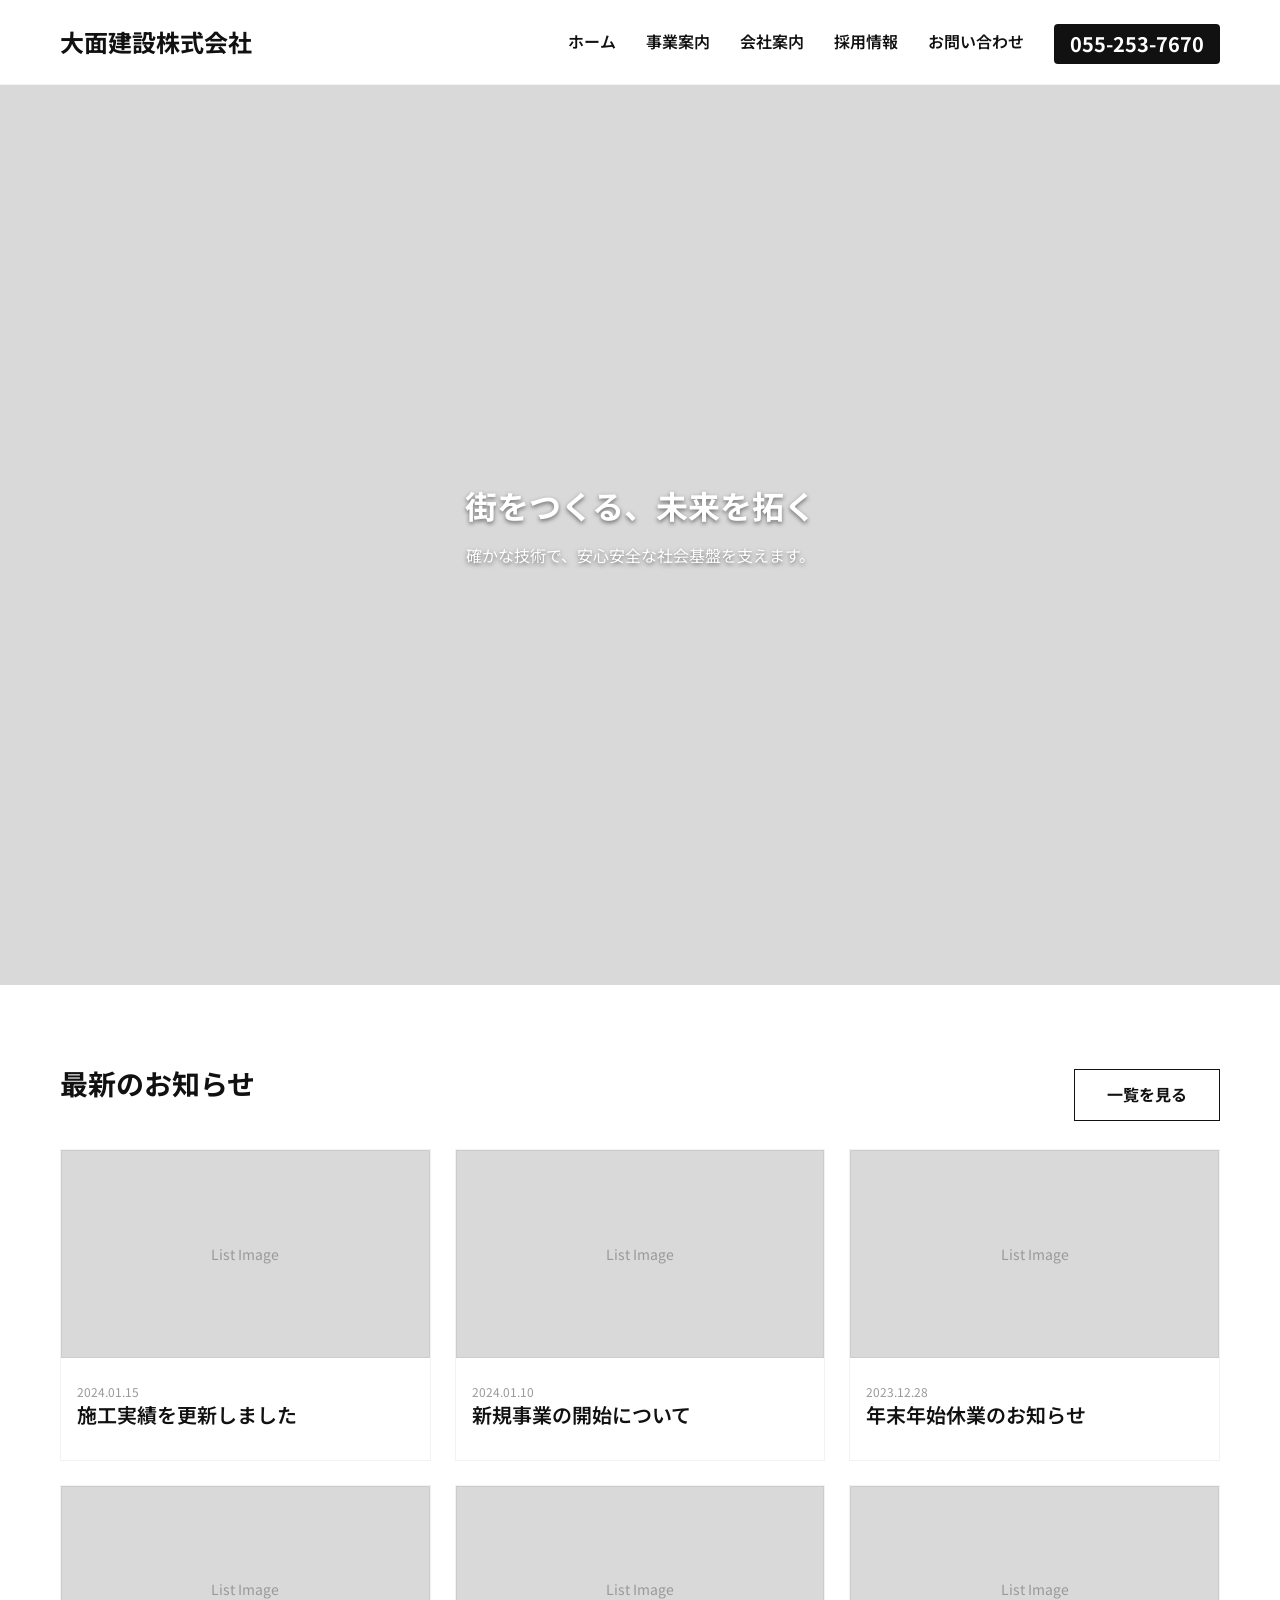
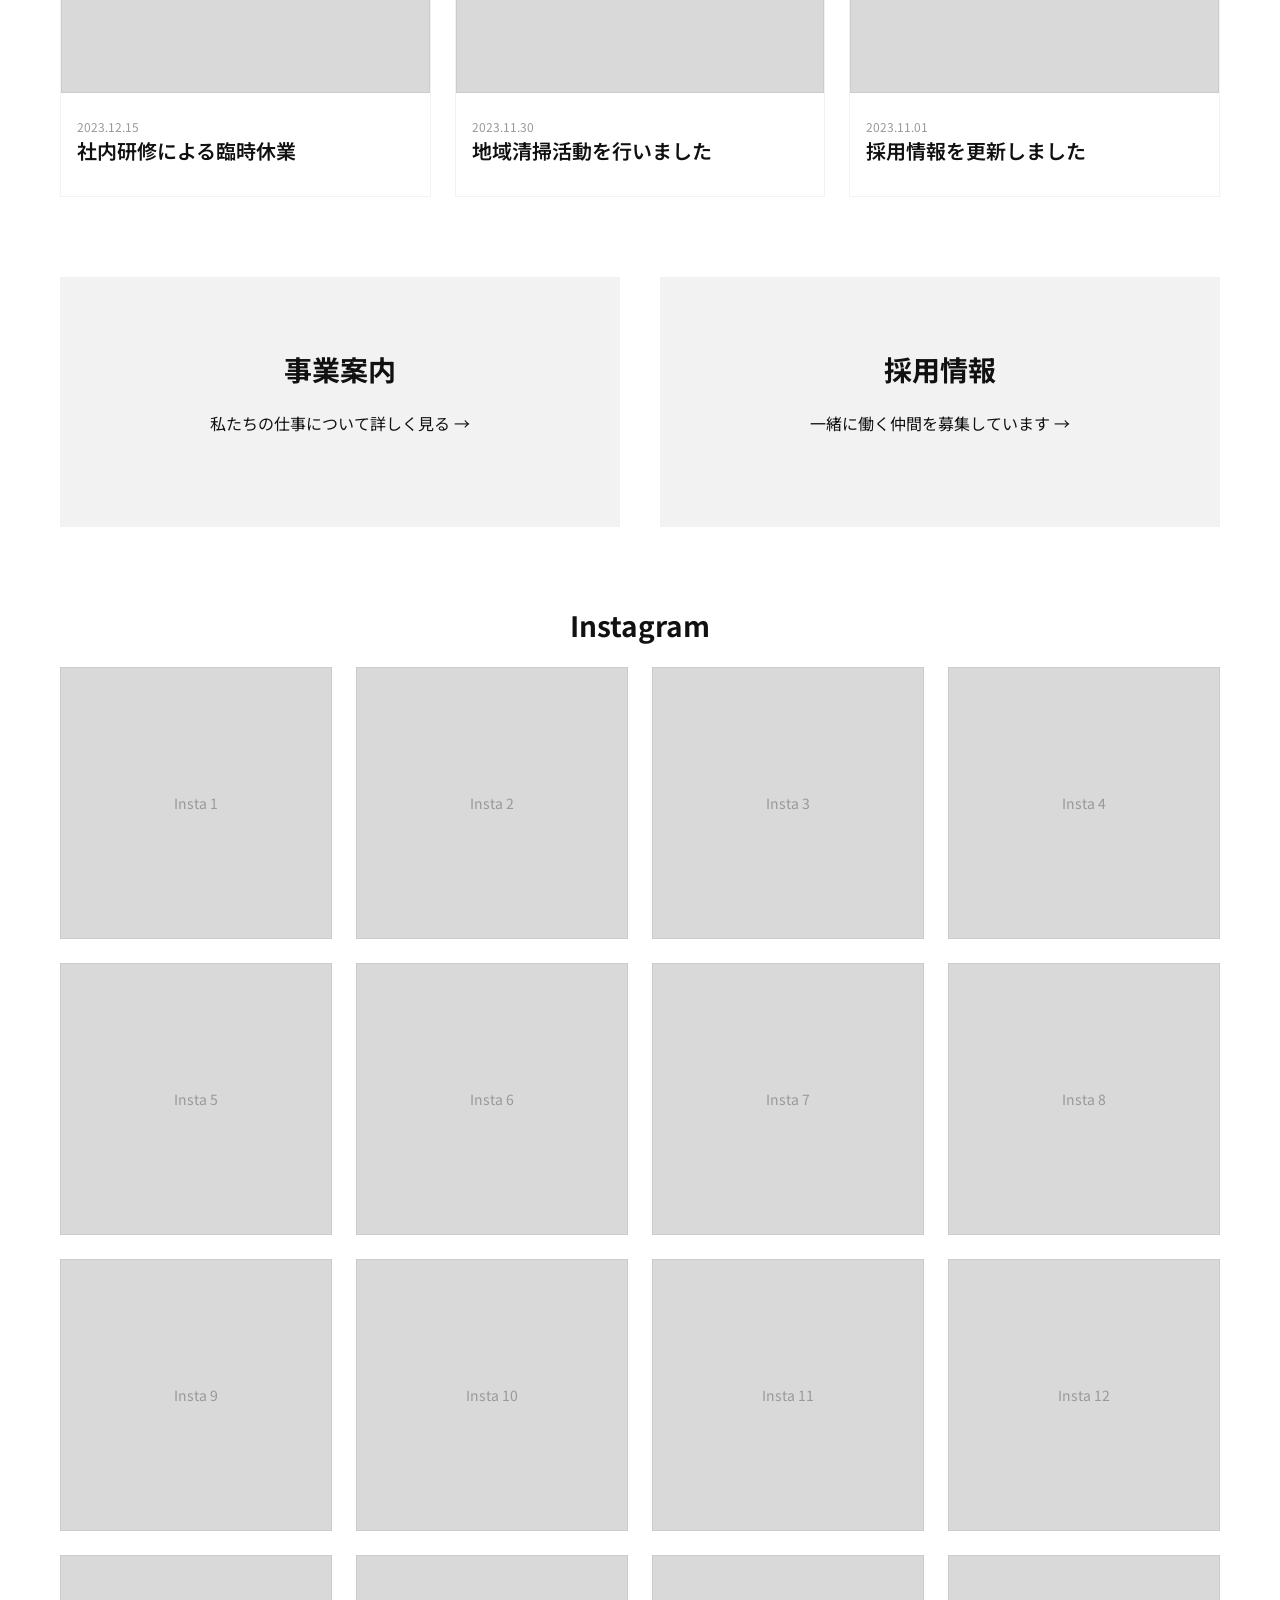
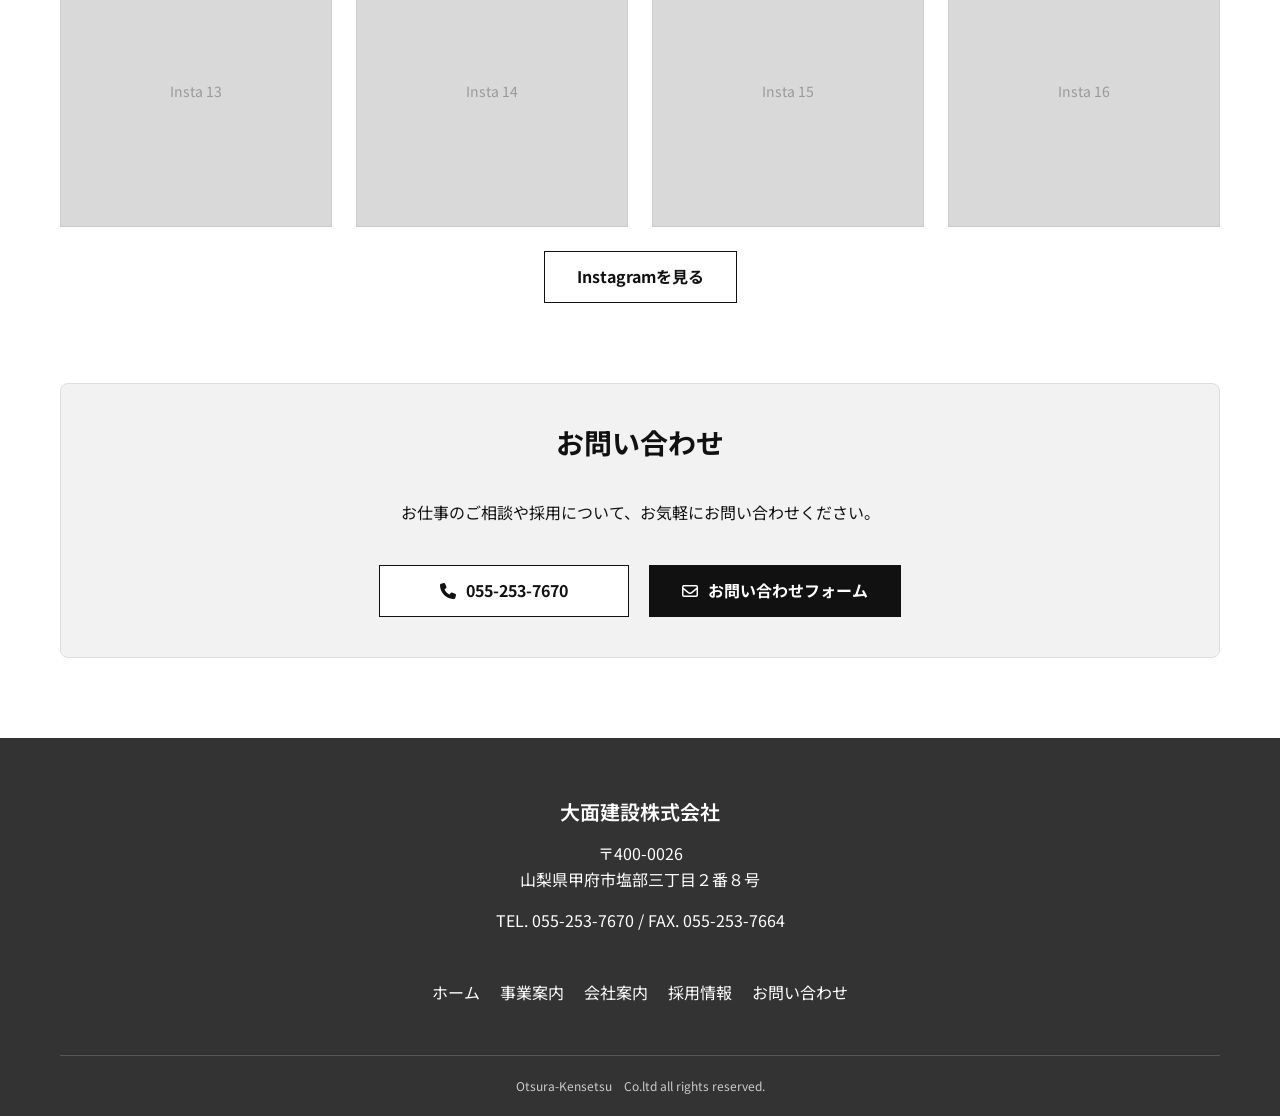
<file: index.html>
<!DOCTYPE html>
<html lang="ja">

<head>
    <meta charset="UTF-8">
    <meta name="viewport" content="width=1200, initial-scale=1.0">
    <!-- Fixed viewport for desktop only as requested? Or standard width=device-width?
         User said "Desktop only (content max width 1200px)". Usually responsive is better, but wireframe might be strict.
         I'll stick to standard viewport but ensure the CSS container handles the width. -->
    <title>大面建設株式会社 | トップページ</title>
    <link rel="stylesheet" href="style.css">
    <link rel="stylesheet" href="https://cdnjs.cloudflare.com/ajax/libs/font-awesome/6.4.0/css/all.min.css">
</head>

<body>

    <!-- Header -->
    <header class="site-header">
        <div class="container">
            <h1 class="site-title">大面建設株式会社</h1>
            <nav class="main-nav">
                <ul>
                    <li><a href="index.html">ホーム</a></li>
                    <li><a href="businessops.html">事業案内</a></li>
                    <li><a href="company.html">会社案内</a></li>
                    <li><a href="recruit.html">採用情報</a></li>
                    <li><a href="contact.html">お問い合わせ</a></li>
                </ul>
            </nav>
            <div class="header-right">
                <div class="header-info">
                    <a href="tel:0552537670" class="header-phone">055-253-7670</a>
                </div>
            </div>
        </div>
    </header>

    <!-- Main Visual -->
    <section class="top-mv">
        <div class="mv-copy">
            <h2>街をつくる、未来を拓く</h2>
            <p>確かな技術で、安心安全な社会基盤を支えます。</p>
        </div>
        <!-- Background is styled via CSS on .top-mv (gray bg) -->
    </section>

    <!-- Business News (3 cols, 2 rows) -->
    <section class="container mb-80">
        <div style="display: flex; justify-content: space-between; align-items: center; margin-bottom: 24px;">
            <h2>最新のお知らせ</h2>
            <a href="#" class="btn">一覧を見る</a>
        </div>
        <div class="card-grid cols-3">
            <!-- 6 items -->
            <article class="card">
                <div class="img-placeholder landscape">List Image</div>
                <div class="card-body">
                    <div class="post-meta">2024.01.15</div>
                    <h3>施工実績を更新しました</h3>
                </div>
            </article>
            <article class="card">
                <div class="img-placeholder landscape">List Image</div>
                <div class="card-body">
                    <div class="post-meta">2024.01.10</div>
                    <h3>新規事業の開始について</h3>
                </div>
            </article>
            <article class="card">
                <div class="img-placeholder landscape">List Image</div>
                <div class="card-body">
                    <div class="post-meta">2023.12.28</div>
                    <h3>年末年始休業のお知らせ</h3>
                </div>
            </article>
            <article class="card">
                <div class="img-placeholder landscape">List Image</div>
                <div class="card-body">
                    <div class="post-meta">2023.12.15</div>
                    <h3>社内研修による臨時休業</h3>
                </div>
            </article>
            <article class="card">
                <div class="img-placeholder landscape">List Image</div>
                <div class="card-body">
                    <div class="post-meta">2023.11.30</div>
                    <h3>地域清掃活動を行いました</h3>
                </div>
            </article>
            <article class="card">
                <div class="img-placeholder landscape">List Image</div>
                <div class="card-body">
                    <div class="post-meta">2023.11.01</div>
                    <h3>採用情報を更新しました</h3>
                </div>
            </article>
        </div>
    </section>

    <!-- Guide Links (Business & Recruitment) -->
    <section class="container mb-80">
        <div class="guide-links">
            <a href="businessops.html" class="guide-link-item">
                <h2>事業案内</h2>
                <p>私たちの仕事について詳しく見る &rarr;</p>
            </a>
            <a href="recruit.html" class="guide-link-item">
                <h2>採用情報</h2>
                <p>一緒に働く仲間を募集しています &rarr;</p>
            </a>
        </div>
    </section>

    <!-- Instagram Timeline (4 cols, 4 rows = 16 items) -->
    <section class="container mb-80">
        <h2 class="text-center">Instagram</h2>
        <div class="card-grid cols-4">
            <!-- 16 squares -->
            <div class="img-placeholder square">Insta 1</div>
            <div class="img-placeholder square">Insta 2</div>
            <div class="img-placeholder square">Insta 3</div>
            <div class="img-placeholder square">Insta 4</div>
            <div class="img-placeholder square">Insta 5</div>
            <div class="img-placeholder square">Insta 6</div>
            <div class="img-placeholder square">Insta 7</div>
            <div class="img-placeholder square">Insta 8</div>
            <div class="img-placeholder square">Insta 9</div>
            <div class="img-placeholder square">Insta 10</div>
            <div class="img-placeholder square">Insta 11</div>
            <div class="img-placeholder square">Insta 12</div>
            <div class="img-placeholder square">Insta 13</div>
            <div class="img-placeholder square">Insta 14</div>
            <div class="img-placeholder square">Insta 15</div>
            <div class="img-placeholder square">Insta 16</div>
        </div>
        <div class="text-center" style="margin-top: 24px;">
            <a href="#" class="btn">Instagramを見る</a>
        </div>
    </section>

    <!-- Pre-footer CTA -->
    <section class="container mb-80 cta-section">
        <div class="cta-inner text-center"
            style="background: var(--color-gray-light); padding: 40px; border: 1px solid #ddd;">
            <h2 class="mb-40">お問い合わせ</h2>
            <p class="mb-40">お仕事のご相談や採用について、お気軽にお問い合わせください。</p>
            <div style="display: flex; gap: 20px; justify-content: center; flex-wrap: wrap;">
                <a href="tel:0552537670" class="btn"
                    style="min-width: 250px; display: flex; align-items: center; justify-content: center; gap: 10px;">
                    <i class="fa-solid fa-phone"></i> 055-253-7670
                </a>
                <a href="contact.html" class="btn primary"
                    style="min-width: 250px; display: flex; align-items: center; justify-content: center; gap: 10px;">
                    <i class="fa-regular fa-envelope"></i> お問い合わせフォーム
                </a>
            </div>
        </div>
    </section>

    <!-- Footer -->
    <footer class="site-footer">
        <div class="container">
            <div class="footer-content">
                <div class="footer-info">
                    <h3>大面建設株式会社</h3>
                    <p>〒400-0026<br>山梨県甲府市塩部三丁目２番８号</p>
                    <p>TEL. 055-253-7670 / FAX. 055-253-7664</p>
                </div>
                <div class="footer-nav">
                    <ul>
                        <li><a href="index.html">ホーム</a></li>
                        <li><a href="businessops.html">事業案内</a></li>
                        <li><a href="company.html">会社案内</a></li>
                        <li><a href="recruit.html">採用情報</a></li>
                        <li><a href="contact.html">お問い合わせ</a></li>
                    </ul>
                </div>
            </div>
            <div class="copyright">
                Otsura-Kensetsu　Co.ltd all rights reserved.
            </div>
        </div>
    </footer>

</body>

</html>
</file>
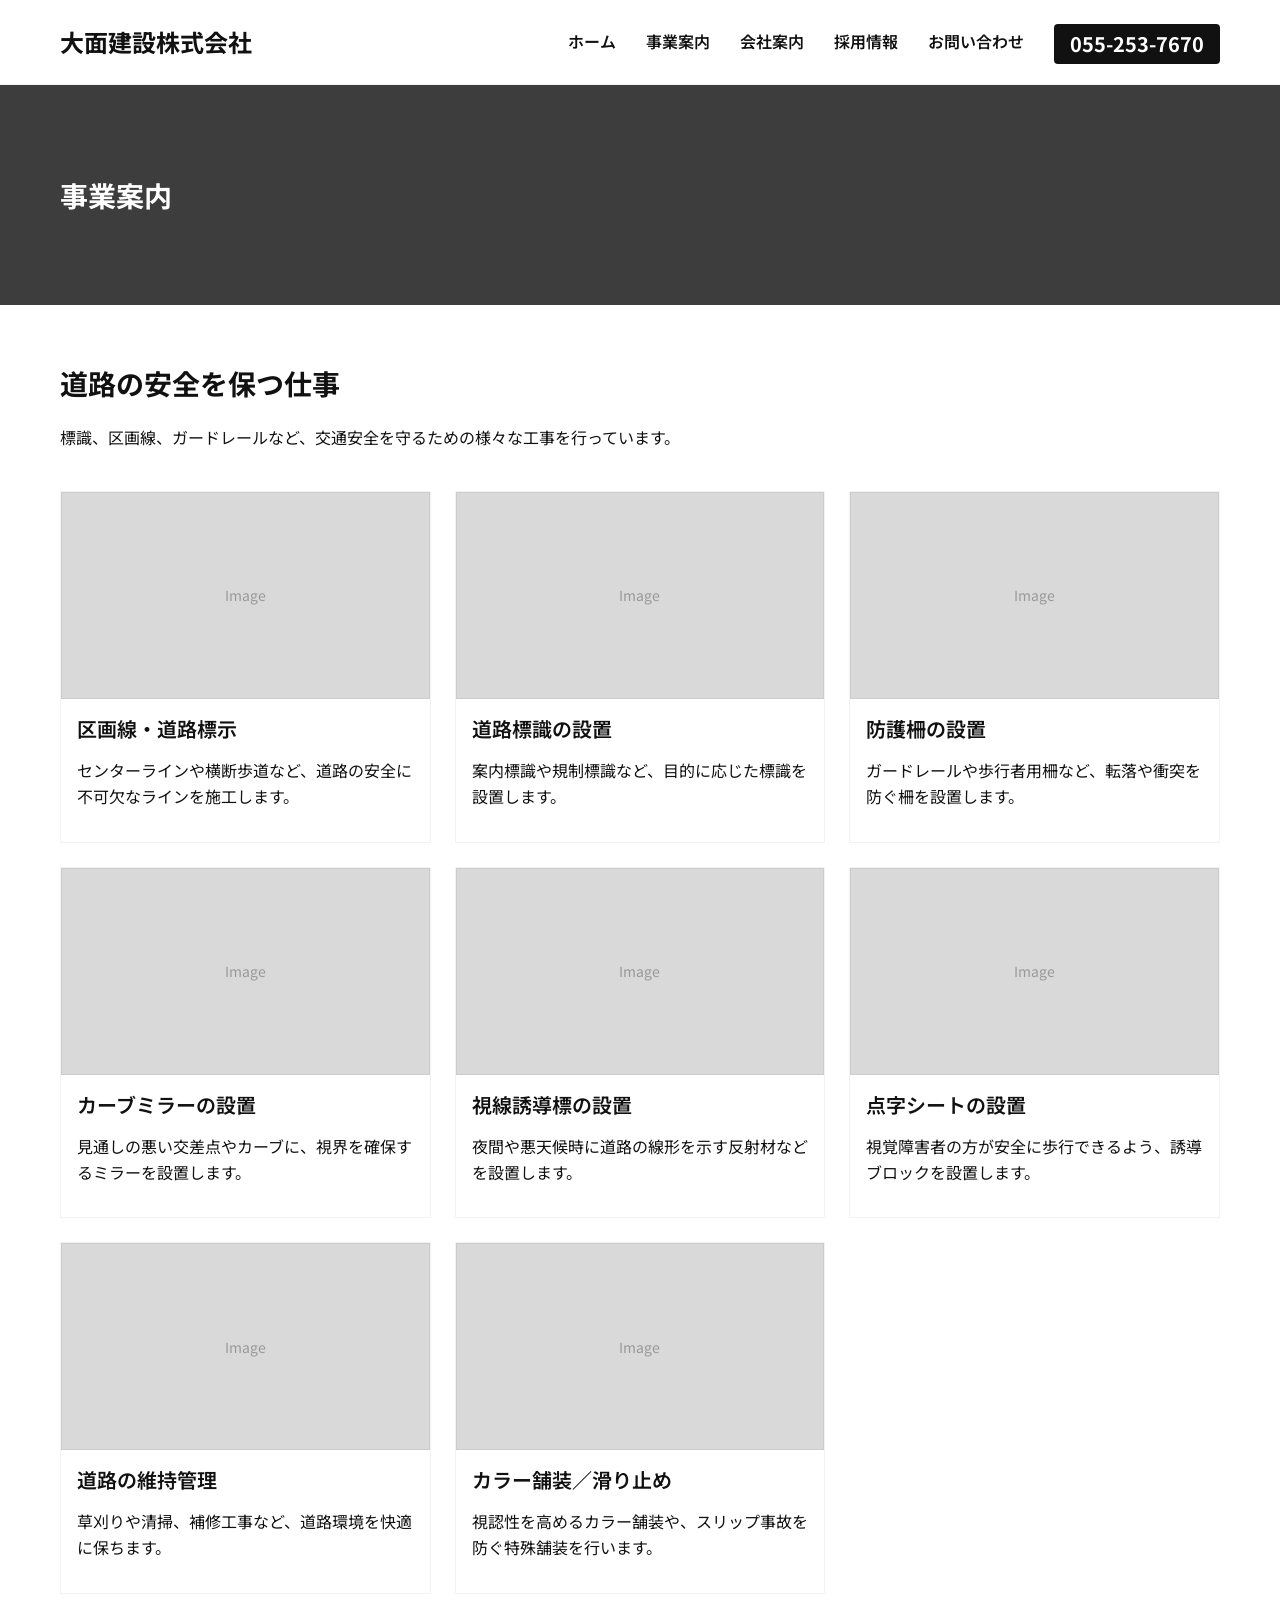
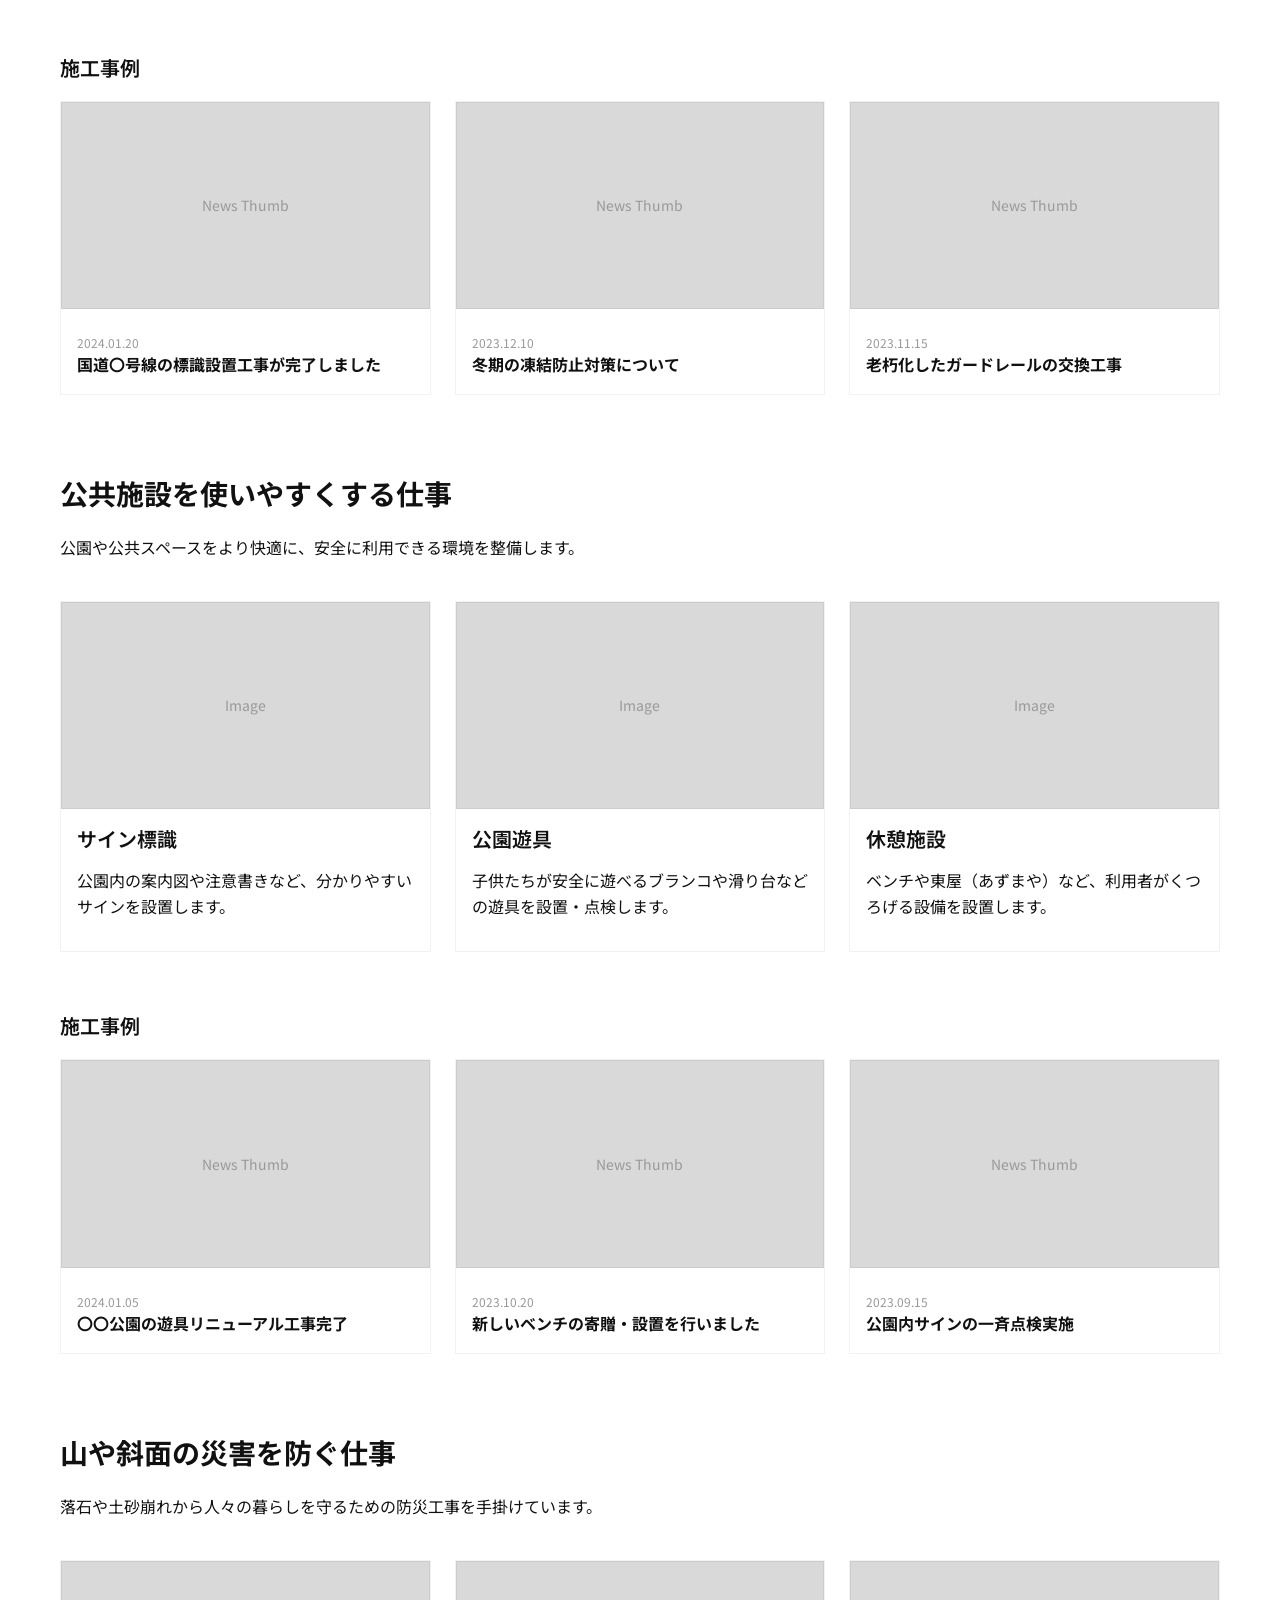
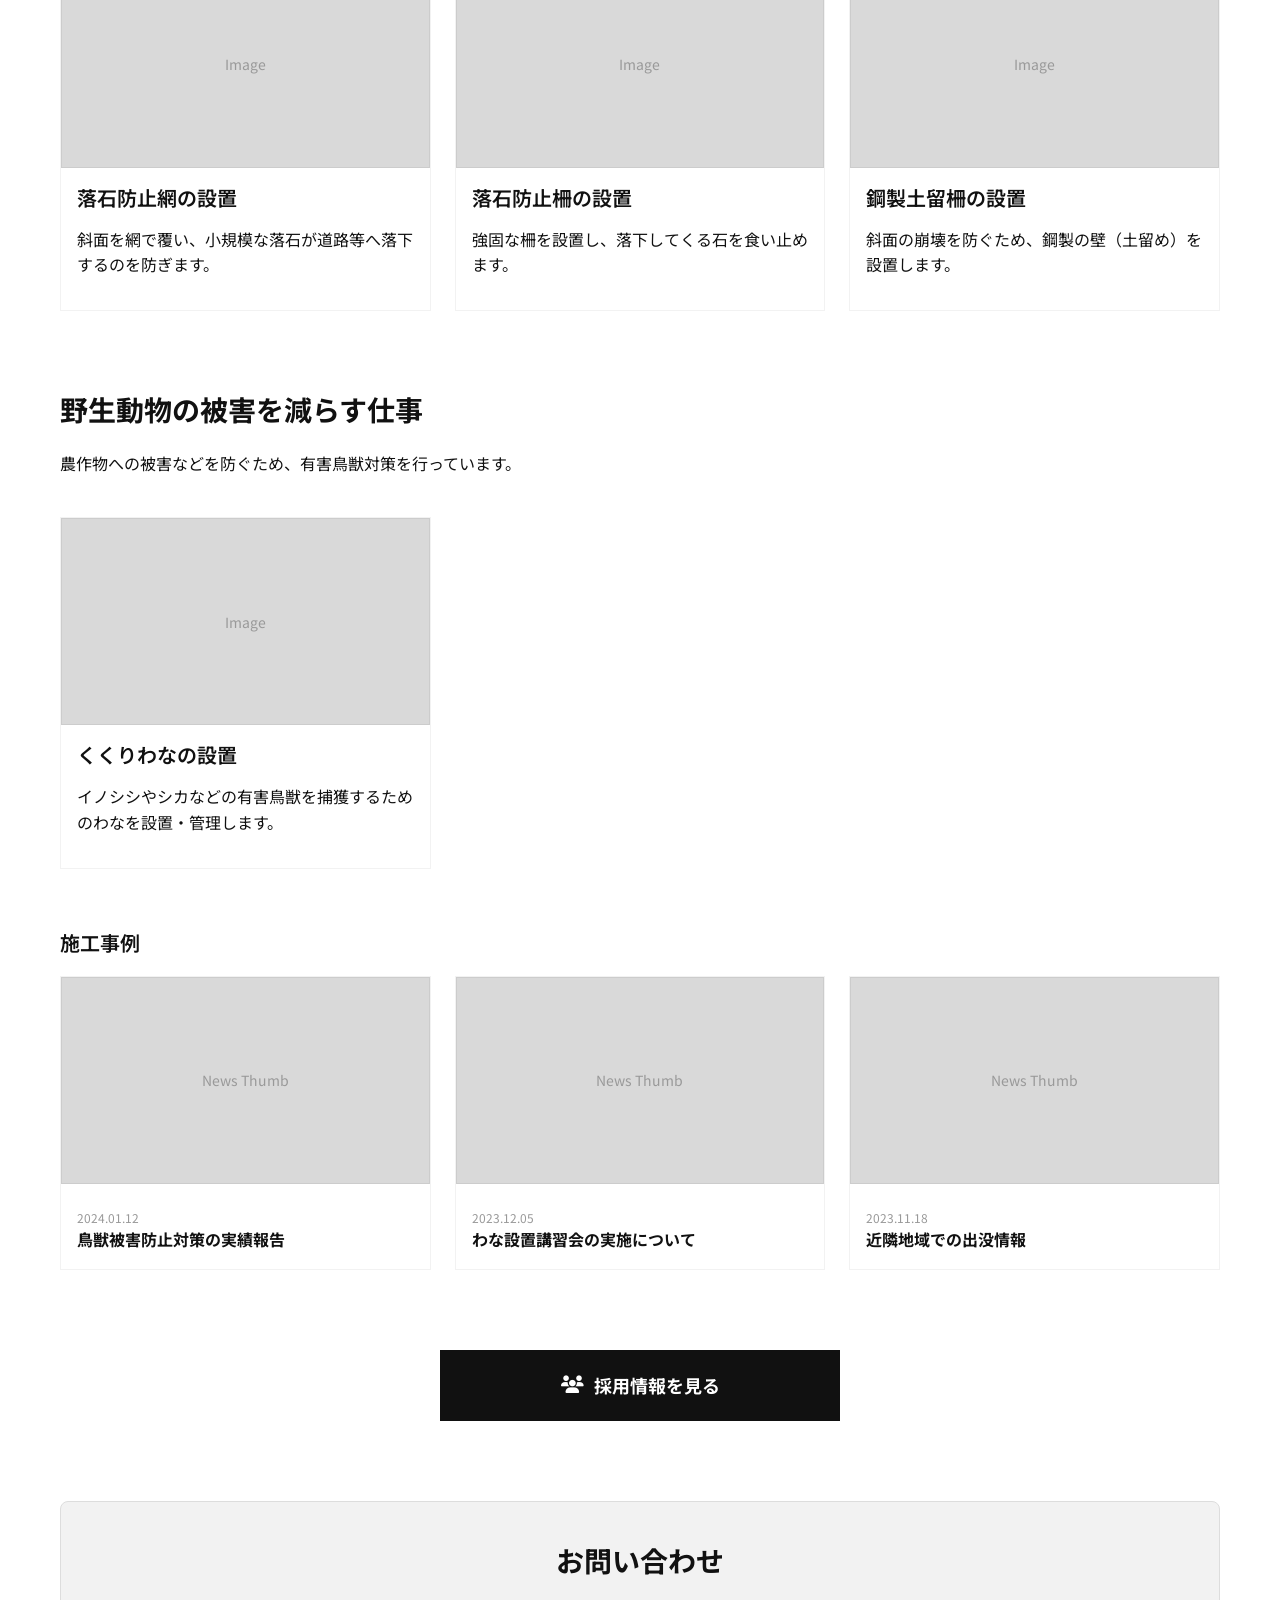
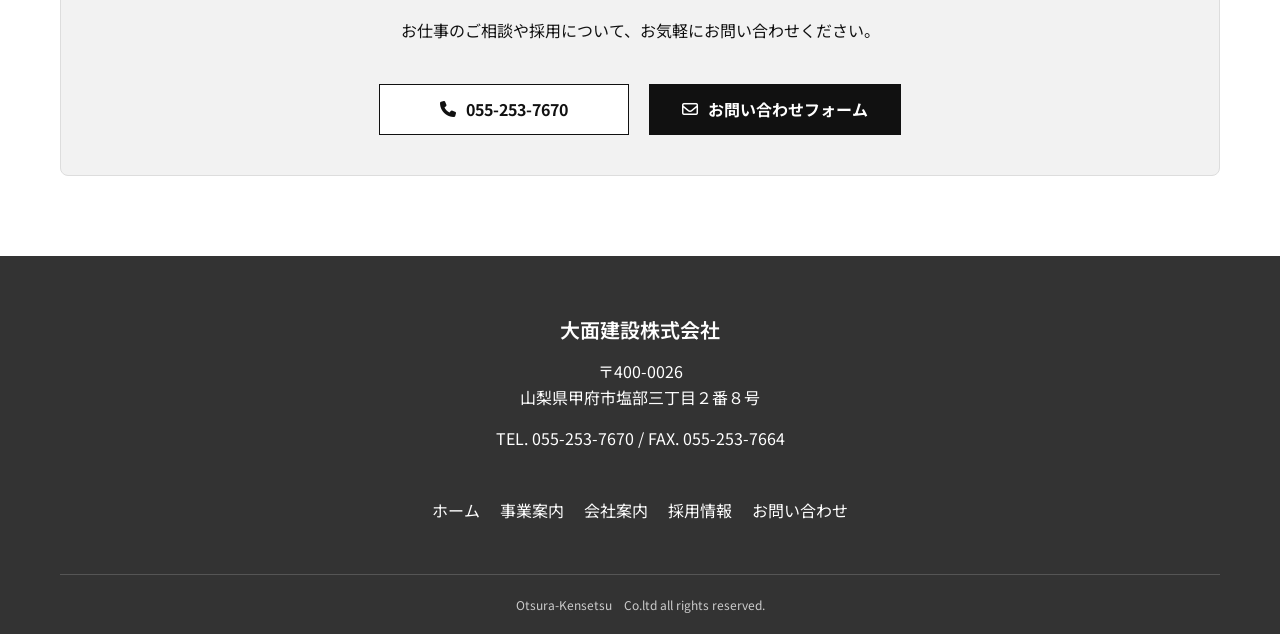
<file: businessops.html>
<!DOCTYPE html>
<html lang="ja">

<head>
    <meta charset="UTF-8">
    <meta name="viewport" content="width=1200, initial-scale=1.0">
    <title>事業案内 | 大面建設株式会社</title>
    <link rel="stylesheet" href="style.css">
    <link rel="stylesheet" href="https://cdnjs.cloudflare.com/ajax/libs/font-awesome/6.4.0/css/all.min.css">
</head>

<body>

    <!-- Header -->
    <header class="site-header">
        <div class="container">
            <h1 class="site-title">大面建設株式会社</h1>
            <nav class="main-nav">
                <ul>
                    <li><a href="index.html">ホーム</a></li>
                    <li><a href="businessops.html">事業案内</a></li>
                    <li><a href="company.html">会社案内</a></li>
                    <li><a href="recruit.html">採用情報</a></li>
                    <li><a href="contact.html">お問い合わせ</a></li>
                </ul>
            </nav>
            <div class="header-right">
                <div class="header-info">
                    <a href="tel:0552537670" class="header-phone">055-253-7670</a>
                </div>
            </div>
        </div>
    </header>

    <!-- Page Title / Content Header -->
    <div class="page-title-header">
        <div class="page-title-overlay"></div>
        <div class="page-title-content">
            <h1>事業案内</h1>
        </div>
    </div>

    <!-- Section 1: Road Safety -->
    <section class="container mb-80">
        <h2>道路の安全を保つ仕事</h2>
        <p class="mb-40">標識、区画線、ガードレールなど、交通安全を守るための様々な工事を行っています。</p>

        <div class="card-grid cols-3 mb-60">
            <!-- 8 items ordered: 2, 1, 3, 4, 6, 7, 8, 5 (original indices) -->
            <article class="card">
                <div class="img-placeholder landscape">Image</div>
                <div class="card-body">
                    <h3>区画線・道路標示</h3>
                    <p>センターラインや横断歩道など、道路の安全に不可欠なラインを施工します。</p>
                </div>
            </article>
            <article class="card">
                <div class="img-placeholder landscape">Image</div>
                <div class="card-body">
                    <h3>道路標識の設置</h3>
                    <p>案内標識や規制標識など、目的に応じた標識を設置します。</p>
                </div>
            </article>
            <article class="card">
                <div class="img-placeholder landscape">Image</div>
                <div class="card-body">
                    <h3>防護柵の設置</h3>
                    <p>ガードレールや歩行者用柵など、転落や衝突を防ぐ柵を設置します。</p>
                </div>
            </article>
            <article class="card">
                <div class="img-placeholder landscape">Image</div>
                <div class="card-body">
                    <h3>カーブミラーの設置</h3>
                    <p>見通しの悪い交差点やカーブに、視界を確保するミラーを設置します。</p>
                </div>
            </article>
            <article class="card">
                <div class="img-placeholder landscape">Image</div>
                <div class="card-body">
                    <h3>視線誘導標の設置</h3>
                    <p>夜間や悪天候時に道路の線形を示す反射材などを設置します。</p>
                </div>
            </article>
            <article class="card">
                <div class="img-placeholder landscape">Image</div>
                <div class="card-body">
                    <h3>点字シートの設置</h3>
                    <p>視覚障害者の方が安全に歩行できるよう、誘導ブロックを設置します。</p>
                </div>
            </article>
            <article class="card">
                <div class="img-placeholder landscape">Image</div>
                <div class="card-body">
                    <h3>道路の維持管理</h3>
                    <p>草刈りや清掃、補修工事など、道路環境を快適に保ちます。</p>
                </div>
            </article>
            <article class="card">
                <div class="img-placeholder landscape">Image</div>
                <div class="card-body">
                    <h3>カラー舗装／滑り止め</h3>
                    <p>視認性を高めるカラー舗装や、スリップ事故を防ぐ特殊舗装を行います。</p>
                </div>
            </article>
        </div>

        <!-- News related to this section -->
        <div class="mb-20">
            <h3>施工事例</h3>
        </div>
        <div class="card-grid cols-3">
            <article class="card">
                <div class="img-placeholder landscape">News Thumb</div>
                <div class="card-body">
                    <div class="post-meta">2024.01.20</div>
                    <h4>国道〇号線の標識設置工事が完了しました</h4>
                </div>
            </article>
            <article class="card">
                <div class="img-placeholder landscape">News Thumb</div>
                <div class="card-body">
                    <div class="post-meta">2023.12.10</div>
                    <h4>冬期の凍結防止対策について</h4>
                </div>
            </article>
            <article class="card">
                <div class="img-placeholder landscape">News Thumb</div>
                <div class="card-body">
                    <div class="post-meta">2023.11.15</div>
                    <h4>老朽化したガードレールの交換工事</h4>
                </div>
            </article>
        </div>
    </section>

    <!-- Section 2: Public Facilities -->
    <section class="container mb-80">
        <h2>公共施設を使いやすくする仕事</h2>
        <p class="mb-40">公園や公共スペースをより快適に、安全に利用できる環境を整備します。</p>

        <div class="card-grid cols-3 mb-60">
            <!-- 3 items -->
            <article class="card">
                <div class="img-placeholder landscape">Image</div>
                <div class="card-body">
                    <h3>サイン標識</h3>
                    <p>公園内の案内図や注意書きなど、分かりやすいサインを設置します。</p>
                </div>
            </article>
            <article class="card">
                <div class="img-placeholder landscape">Image</div>
                <div class="card-body">
                    <h3>公園遊具</h3>
                    <p>子供たちが安全に遊べるブランコや滑り台などの遊具を設置・点検します。</p>
                </div>
            </article>
            <article class="card">
                <div class="img-placeholder landscape">Image</div>
                <div class="card-body">
                    <h3>休憩施設</h3>
                    <p>ベンチや東屋（あずまや）など、利用者がくつろげる設備を設置します。</p>
                </div>
            </article>
        </div>

        <!-- News -->
        <div class="mb-20">
            <h3>施工事例</h3>
        </div>
        <div class="card-grid cols-3">
            <article class="card">
                <div class="img-placeholder landscape">News Thumb</div>
                <div class="card-body">
                    <div class="post-meta">2024.01.05</div>
                    <h4>〇〇公園の遊具リニューアル工事完了</h4>
                </div>
            </article>
            <article class="card">
                <div class="img-placeholder landscape">News Thumb</div>
                <div class="card-body">
                    <div class="post-meta">2023.10.20</div>
                    <h4>新しいベンチの寄贈・設置を行いました</h4>
                </div>
            </article>
            <article class="card">
                <div class="img-placeholder landscape">News Thumb</div>
                <div class="card-body">
                    <div class="post-meta">2023.09.15</div>
                    <h4>公園内サインの一斉点検実施</h4>
                </div>
            </article>
        </div>
    </section>

    <!-- Section 3: Disaster Prevention -->
    <section class="container mb-80">
        <h2>山や斜面の災害を防ぐ仕事</h2>
        <p class="mb-40">落石や土砂崩れから人々の暮らしを守るための防災工事を手掛けています。</p>

        <div class="card-grid cols-3 mb-60">
            <!-- 3 items -->
            <article class="card">
                <div class="img-placeholder landscape">Image</div>
                <div class="card-body">
                    <h3>落石防止網の設置</h3>
                    <p>斜面を網で覆い、小規模な落石が道路等へ落下するのを防ぎます。</p>
                </div>
            </article>
            <article class="card">
                <div class="img-placeholder landscape">Image</div>
                <div class="card-body">
                    <h3>落石防止柵の設置</h3>
                    <p>強固な柵を設置し、落下してくる石を食い止めます。</p>
                </div>
            </article>
            <article class="card">
                <div class="img-placeholder landscape">Image</div>
                <div class="card-body">
                    <h3>鋼製土留柵の設置</h3>
                    <p>斜面の崩壊を防ぐため、鋼製の壁（土留め）を設置します。</p>
                </div>
            </article>
        </div>


    </section>

    <!-- Section 4: Wildlife -->
    <section class="container mb-80">
        <h2>野生動物の被害を減らす仕事</h2>
        <p class="mb-40">農作物への被害などを防ぐため、有害鳥獣対策を行っています。</p>

        <div class="card-grid cols-3 mb-60">
            <!-- 1 item -->
            <article class="card">
                <div class="img-placeholder landscape">Image</div>
                <div class="card-body">
                    <h3>くくりわなの設置</h3>
                    <p>イノシシやシカなどの有害鳥獣を捕獲するためのわなを設置・管理します。</p>
                </div>
            </article>
            <!-- Empty slots for grid alignment if needed, but not strictly necessary in pure CSS grid -->
        </div>

        <!-- News -->
        <div class="mb-20">
            <h3>施工事例</h3>
        </div>
        <div class="card-grid cols-3">
            <article class="card">
                <div class="img-placeholder landscape">News Thumb</div>
                <div class="card-body">
                    <div class="post-meta">2024.01.12</div>
                    <h4>鳥獣被害防止対策の実績報告</h4>
                </div>
            </article>
            <article class="card">
                <div class="img-placeholder landscape">News Thumb</div>
                <div class="card-body">
                    <div class="post-meta">2023.12.05</div>
                    <h4>わな設置講習会の実施について</h4>
                </div>
            </article>
            <article class="card">
                <div class="img-placeholder landscape">News Thumb</div>
                <div class="card-body">
                    <div class="post-meta">2023.11.18</div>
                    <h4>近隣地域での出没情報</h4>
                </div>
            </article>
        </div>
    </section>

    <!-- Recruit CTA -->
    <section class="container mb-80 text-center">
        <a href="recruit.html" class="btn"
            style="min-width: 400px; padding: 20px; font-size: 18px; display: inline-flex; align-items: center; justify-content: center; gap: 10px; background-color: var(--color-black); color: var(--color-white);">
            <i class="fa-solid fa-users"></i> 採用情報を見る
        </a>
    </section>

    <!-- Pre-footer CTA -->
    <section class="container mb-80 cta-section">
        <div class="cta-inner text-center"
            style="background: var(--color-gray-light); padding: 40px; border: 1px solid #ddd;">
            <h2 class="mb-40">お問い合わせ</h2>
            <p class="mb-40">お仕事のご相談や採用について、お気軽にお問い合わせください。</p>
            <div style="display: flex; gap: 20px; justify-content: center; flex-wrap: wrap;">
                <a href="tel:0552537670" class="btn"
                    style="min-width: 250px; display: flex; align-items: center; justify-content: center; gap: 10px;">
                    <i class="fa-solid fa-phone"></i> 055-253-7670
                </a>
                <a href="contact.html" class="btn primary"
                    style="min-width: 250px; display: flex; align-items: center; justify-content: center; gap: 10px;">
                    <i class="fa-regular fa-envelope"></i> お問い合わせフォーム
                </a>
            </div>
        </div>
    </section>

    <!-- Footer -->
    <footer class="site-footer">
        <div class="container">
            <div class="footer-content">
                <div class="footer-info">
                    <h3>大面建設株式会社</h3>
                    <p>〒400-0026<br>山梨県甲府市塩部三丁目２番８号</p>
                    <p>TEL. 055-253-7670 / FAX. 055-253-7664</p>
                </div>
                <div class="footer-nav">
                    <ul>
                        <li><a href="index.html">ホーム</a></li>
                        <li><a href="businessops.html">事業案内</a></li>
                        <li><a href="company.html">会社案内</a></li>
                        <li><a href="recruit.html">採用情報</a></li>
                        <li><a href="contact.html">お問い合わせ</a></li>
                    </ul>
                </div>
            </div>
            <div class="copyright">
                Otsura-Kensetsu　Co.ltd all rights reserved.
            </div>
        </div>
    </footer>

</body>

</html>
</file>
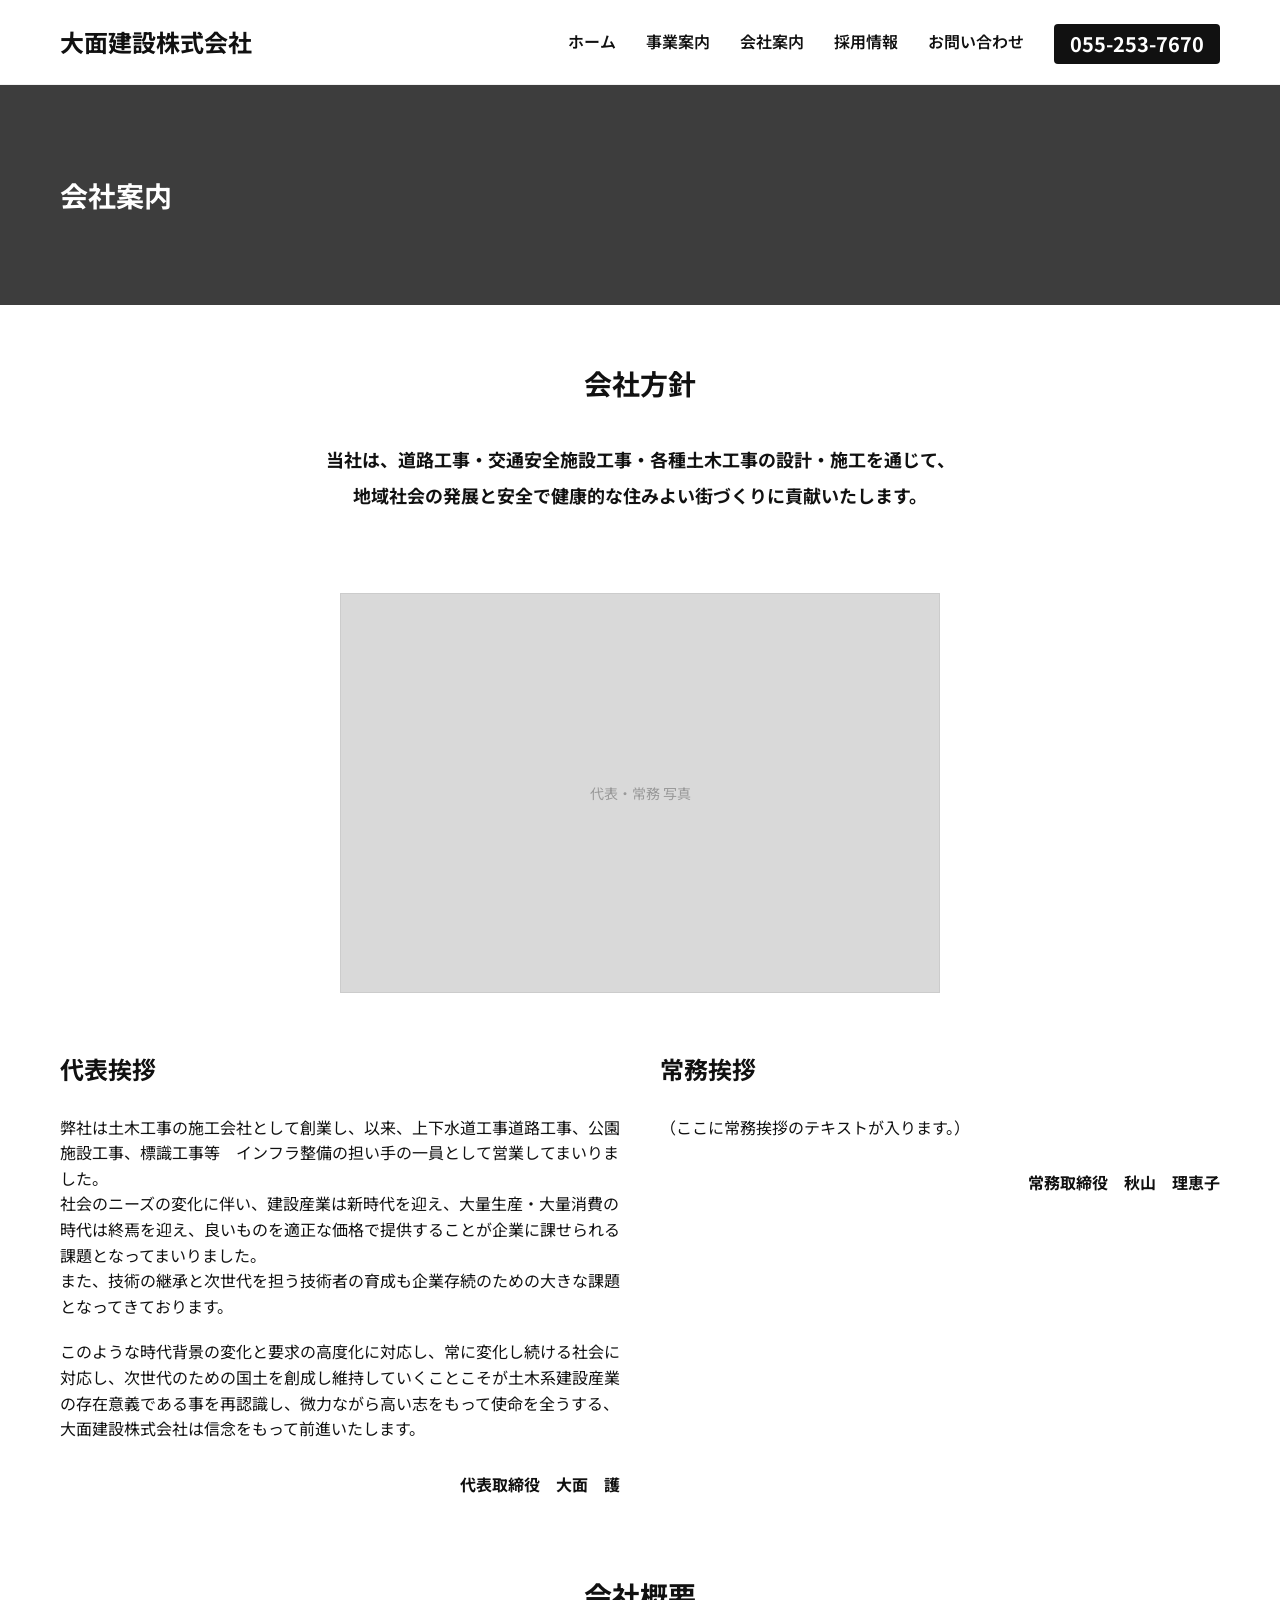
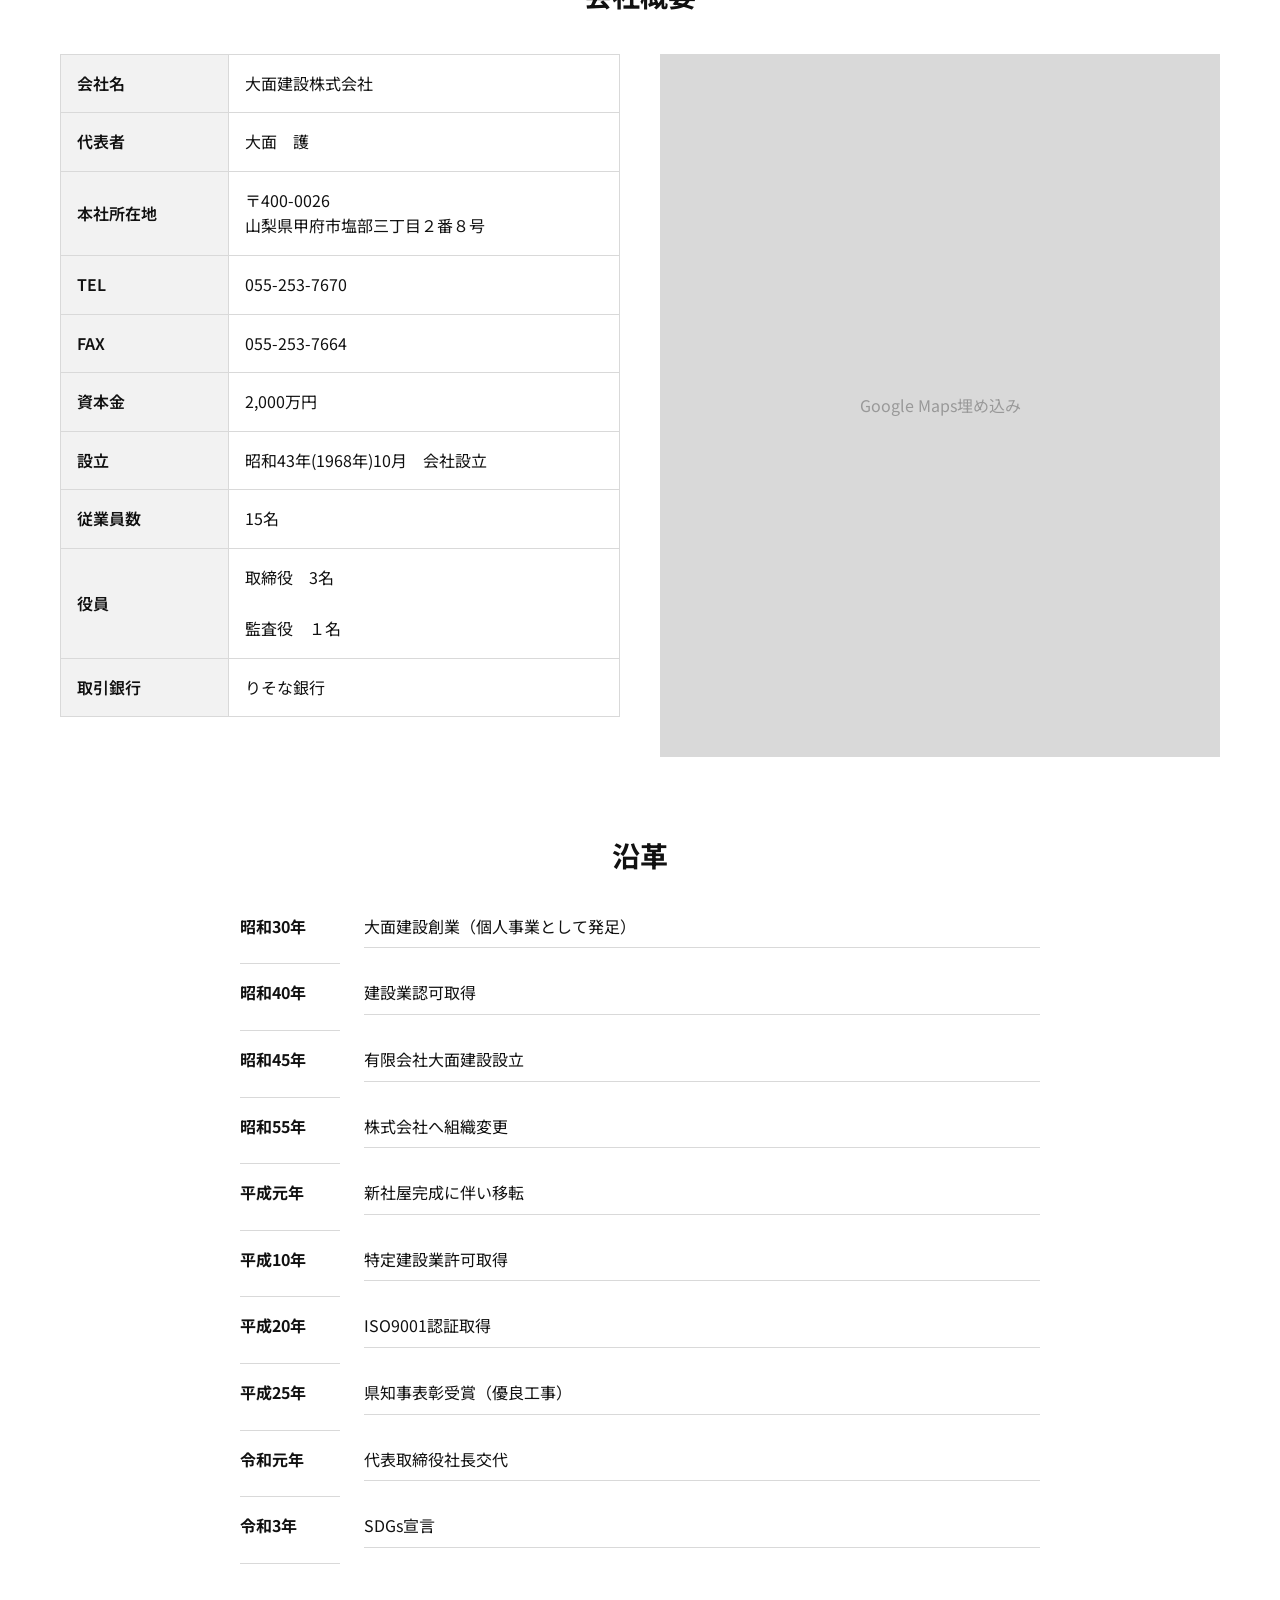
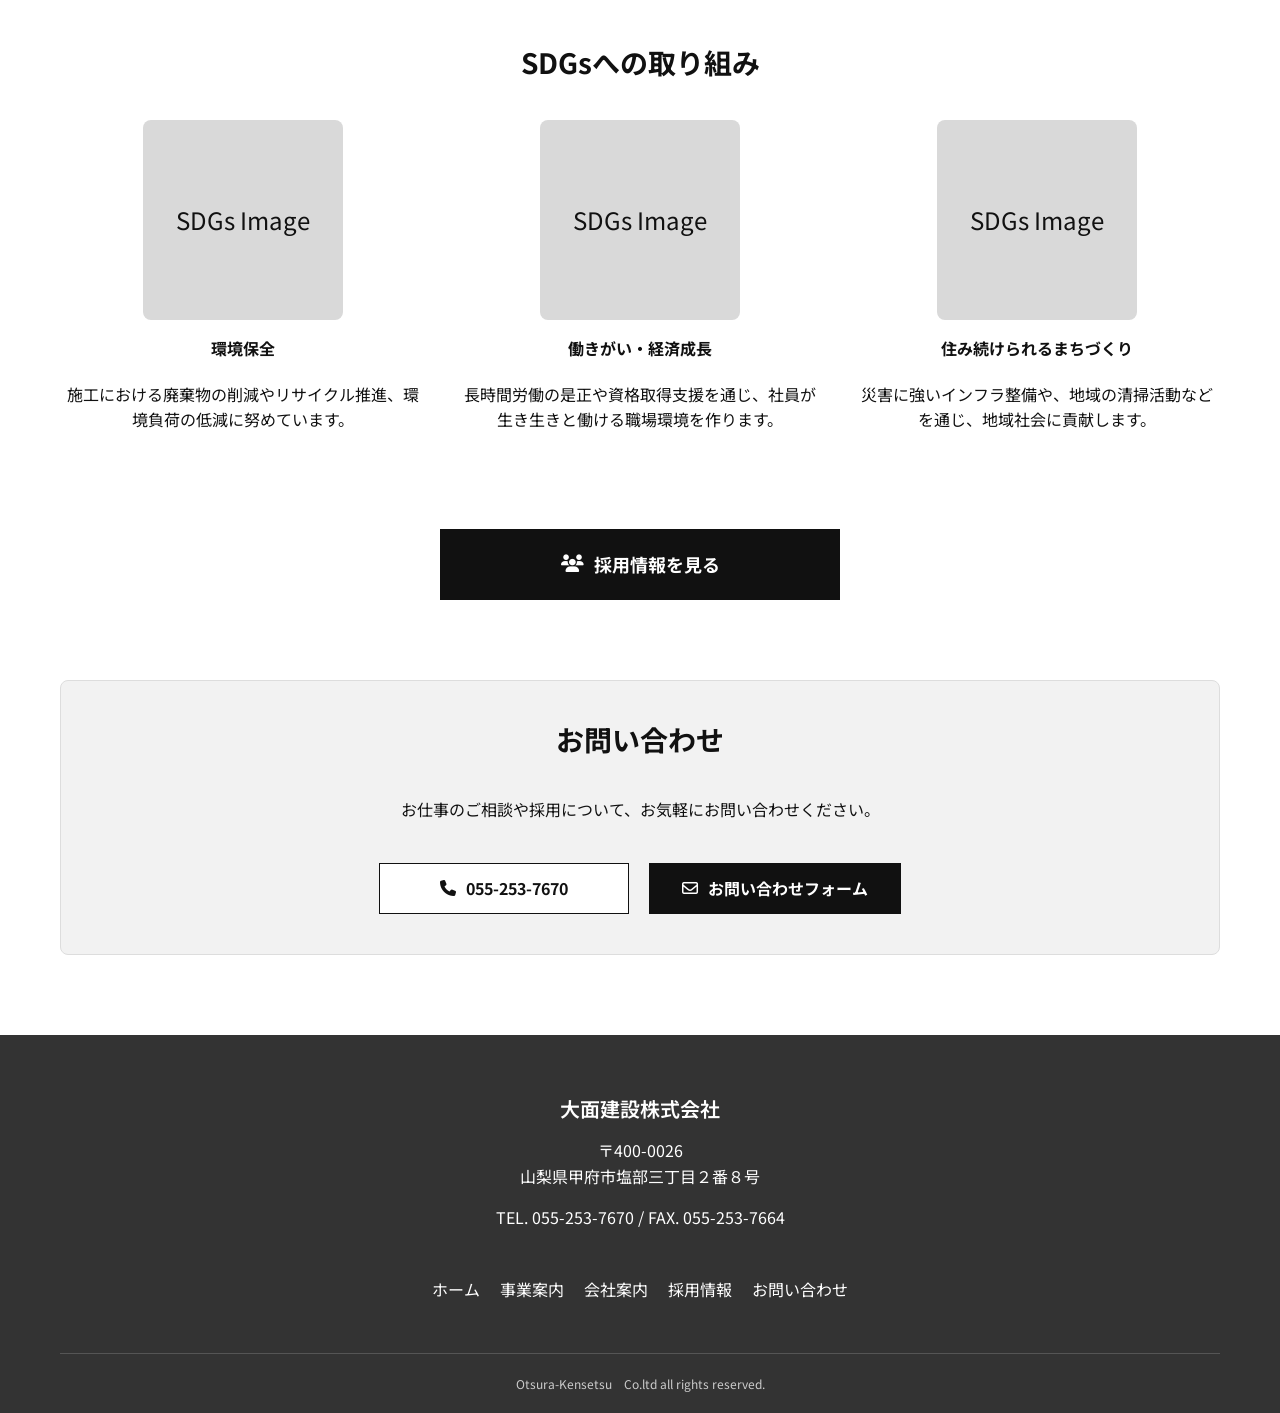
<file: company.html>
<!DOCTYPE html>
<html lang="ja">

<head>
    <meta charset="UTF-8">
    <meta name="viewport" content="width=1200, initial-scale=1.0">
    <title>会社案内 | 大面建設株式会社</title>
    <link rel="stylesheet" href="style.css">
    <link rel="stylesheet" href="https://cdnjs.cloudflare.com/ajax/libs/font-awesome/6.4.0/css/all.min.css">
</head>

<body>

    <!-- Header -->
    <header class="site-header">
        <div class="container">
            <h1 class="site-title">大面建設株式会社</h1>
            <nav class="main-nav">
                <ul>
                    <li><a href="index.html">ホーム</a></li>
                    <li><a href="businessops.html">事業案内</a></li>
                    <li><a href="company.html">会社案内</a></li>
                    <li><a href="recruit.html">採用情報</a></li>
                    <li><a href="contact.html">お問い合わせ</a></li>
                </ul>
            </nav>
            <div class="header-right">
                <div class="header-info">
                    <a href="tel:0552537670" class="header-phone">055-253-7670</a>
                </div>
                <!-- Contact button removed -->
            </div>
        </div>
    </header>

    <!-- Page Title / Content Header -->
    <div class="page-title-header">
        <div class="page-title-overlay"></div>
        <div class="page-title-content">
            <h1>会社案内</h1>
        </div>
    </div>

    <!-- Company Policy -->
    <section class="container mb-80">
        <h2 class="text-center mb-40">会社方針</h2>
        <p
            style="max-width: 800px; margin: 0 auto; text-align: center; font-size: 18px; font-weight: 700; line-height: 2;">
            当社は、道路工事・交通安全施設工事・各種土木工事の設計・施工を通じて、<br>
            地域社会の発展と安全で健康的な住みよい街づくりに貢献いたします。
        </p>
    </section>

    <!-- Message / Greeting -->
    <!-- Leadership Messages -->
    <section class="container mb-80">
        <div class="img-placeholder" style="width: 600px; height: 400px; margin: 0 auto 60px auto;">代表・常務 写真</div>

        <div class="message-grid" style="display: grid; grid-template-columns: 1fr 1fr; gap: 40px;">
            <!-- Representative Message -->
            <div>
                <h2 class="mb-20"
                    style="font-size: 24px; border-bottom: 2px solid var(--color-primary); padding-bottom: 10px;">
                    代表挨拶</h2>
                <p class="mb-20">
                    弊社は土木工事の施工会社として創業し、以来、上下水道工事道路工事、公園施設工事、標識工事等　インフラ整備の担い手の一員として営業してまいりました。<br>
                    社会のニーズの変化に伴い、建設産業は新時代を迎え、大量生産・大量消費の時代は終焉を迎え、良いものを適正な価格で提供することが企業に課せられる課題となってまいりました。<br>
                    また、技術の継承と次世代を担う技術者の育成も企業存続のための大きな課題となってきております。
                </p>
                <p>
                    このような時代背景の変化と要求の高度化に対応し、常に変化し続ける社会に対応し、次世代のための国土を創成し維持していくことこそが土木系建設産業の存在意義である事を再認識し、微力ながら高い志をもって使命を全うする、大面建設株式会社は信念をもって前進いたします。
                </p>
                <div style="margin-top: 30px; font-weight: 700; text-align: right;">
                    代表取締役　大面　護
                </div>
            </div>

            <!-- Managing Director Message -->
            <div>
                <h2 class="mb-20"
                    style="font-size: 24px; border-bottom: 2px solid var(--color-primary); padding-bottom: 10px;">
                    常務挨拶</h2>
                <p class="mb-20">
                    （ここに常務挨拶のテキストが入ります。）
                </p>
                <div style="margin-top: 30px; font-weight: 700; text-align: right;">
                    常務取締役　秋山　理恵子
                </div>
            </div>
        </div>

        <style>
            @media (max-width: 768px) {
                .message-grid {
                    grid-template-columns: 1fr !important;
                }
            }
        </style>
    </section>

    <!-- Company Outline -->
    <section class="container mb-80">
        <h2 class="text-center mb-40">会社概要</h2>
        <div class="outline-layout">
            <div class="outline-table">
                <table class="table-simple mb-40">
                    <tr>
                        <th>会社名</th>
                        <td>大面建設株式会社</td>
                    </tr>
                    <tr>
                        <th>代表者</th>
                        <td>大面　護</td>
                    </tr>
                    <tr>
                        <th>本社所在地</th>
                        <td>
                            〒400-0026<br>
                            山梨県甲府市塩部三丁目２番８号
                        </td>
                    </tr>
                    <tr>
                        <th>TEL</th>
                        <td>055-253-7670</td>
                    </tr>
                    <tr>
                        <th>FAX</th>
                        <td>055-253-7664</td>
                    </tr>
                    <tr>
                        <th>資本金</th>
                        <td>2,000万円</td>
                    </tr>
                    <tr>
                        <th>設立</th>
                        <td>昭和43年(1968年)10月　会社設立</td>
                    </tr>
                    <tr>
                        <th>従業員数</th>
                        <td>15名</td>
                    </tr>
                    <tr>
                        <th>役員</th>
                        <td>取締役　3名<br><br>監査役　１名</td>
                    </tr>
                    <tr>
                        <th>取引銀行</th>
                        <td>りそな銀行</td>
                    </tr>
                </table>
            </div>
            <div class="outline-map">
                <div class="map-placeholder" style="height: 100%; min-height: 400px; margin-top: 0;">Google Maps埋め込み
                </div>
            </div>
        </div>
    </section>

    <!-- History -->
    <section class="container mb-80">
        <h2 class="text-center mb-40">沿革</h2>
        <dl class="dl-history" style="max-width: 800px; margin: 0 auto;">
            <dt>昭和30年</dt>
            <dd>大面建設創業（個人事業として発足）</dd>

            <dt>昭和40年</dt>
            <dd>建設業認可取得</dd>

            <dt>昭和45年</dt>
            <dd>有限会社大面建設設立</dd>

            <dt>昭和55年</dt>
            <dd>株式会社へ組織変更</dd>

            <dt>平成元年</dt>
            <dd>新社屋完成に伴い移転</dd>

            <dt>平成10年</dt>
            <dd>特定建設業許可取得</dd>

            <dt>平成20年</dt>
            <dd>ISO9001認証取得</dd>

            <dt>平成25年</dt>
            <dd>県知事表彰受賞（優良工事）</dd>

            <dt>令和元年</dt>
            <dd>代表取締役社長交代</dd>

            <dt>令和3年</dt>
            <dd>SDGs宣言</dd>
        </dl>
    </section>

    <!-- SDGs Initiatives -->
    <section class="container mb-80">
        <h2 class="text-center mb-40">SDGsへの取り組み</h2>
        <div class="sdgs-grid">
            <div class="sdgs-item">
                <div class="sdgs-icon large">SDGs Image</div>
                <h4 class="mb-20">環境保全</h4>
                <p>施工における廃棄物の削減やリサイクル推進、環境負荷の低減に努めています。</p>
            </div>
            <div class="sdgs-item">
                <div class="sdgs-icon large">SDGs Image</div>
                <h4 class="mb-20">働きがい・経済成長</h4>
                <p>長時間労働の是正や資格取得支援を通じ、社員が生き生きと働ける職場環境を作ります。</p>
            </div>
            <div class="sdgs-item">
                <div class="sdgs-icon large">SDGs Image</div>
                <h4 class="mb-20">住み続けられるまちづくり</h4>
                <p>災害に強いインフラ整備や、地域の清掃活動などを通じ、地域社会に貢献します。</p>
            </div>
        </div>
    </section>

    <!-- Recruit CTA -->
    <section class="container mb-80 text-center">
        <a href="recruit.html" class="btn"
            style="min-width: 400px; padding: 20px; font-size: 18px; display: inline-flex; align-items: center; justify-content: center; gap: 10px; background-color: var(--color-black); color: var(--color-white);">
            <i class="fa-solid fa-users"></i> 採用情報を見る
        </a>
    </section>

    <!-- Pre-footer CTA -->
    <section class="container mb-80 cta-section">
        <div class="cta-inner text-center"
            style="background: var(--color-gray-light); padding: 40px; border: 1px solid #ddd;">
            <h2 class="mb-40">お問い合わせ</h2>
            <p class="mb-40">お仕事のご相談や採用について、お気軽にお問い合わせください。</p>
            <div style="display: flex; gap: 20px; justify-content: center; flex-wrap: wrap;">
                <a href="tel:0552537670" class="btn"
                    style="min-width: 250px; display: flex; align-items: center; justify-content: center; gap: 10px;">
                    <i class="fa-solid fa-phone"></i> 055-253-7670
                </a>
                <a href="contact.html" class="btn primary"
                    style="min-width: 250px; display: flex; align-items: center; justify-content: center; gap: 10px;">
                    <i class="fa-regular fa-envelope"></i> お問い合わせフォーム
                </a>
            </div>
        </div>
    </section>

    <!-- Footer -->
    <footer class="site-footer">
        <div class="container">
            <div class="footer-content">
                <div class="footer-info">
                    <h3>大面建設株式会社</h3>
                    <p>〒400-0026<br>山梨県甲府市塩部三丁目２番８号</p>
                    <p>TEL. 055-253-7670 / FAX. 055-253-7664</p>
                </div>
                <div class="footer-nav">
                    <ul>
                        <li><a href="index.html">ホーム</a></li>
                        <li><a href="businessops.html">事業案内</a></li>
                        <li><a href="company.html">会社案内</a></li>
                        <li><a href="recruit.html">採用情報</a></li>
                        <li><a href="contact.html">お問い合わせ</a></li>
                    </ul>
                </div>
            </div>
            <div class="copyright">
                Otsura-Kensetsu　Co.ltd all rights reserved.
            </div>
        </div>
    </footer>

</body>

</html>
</file>
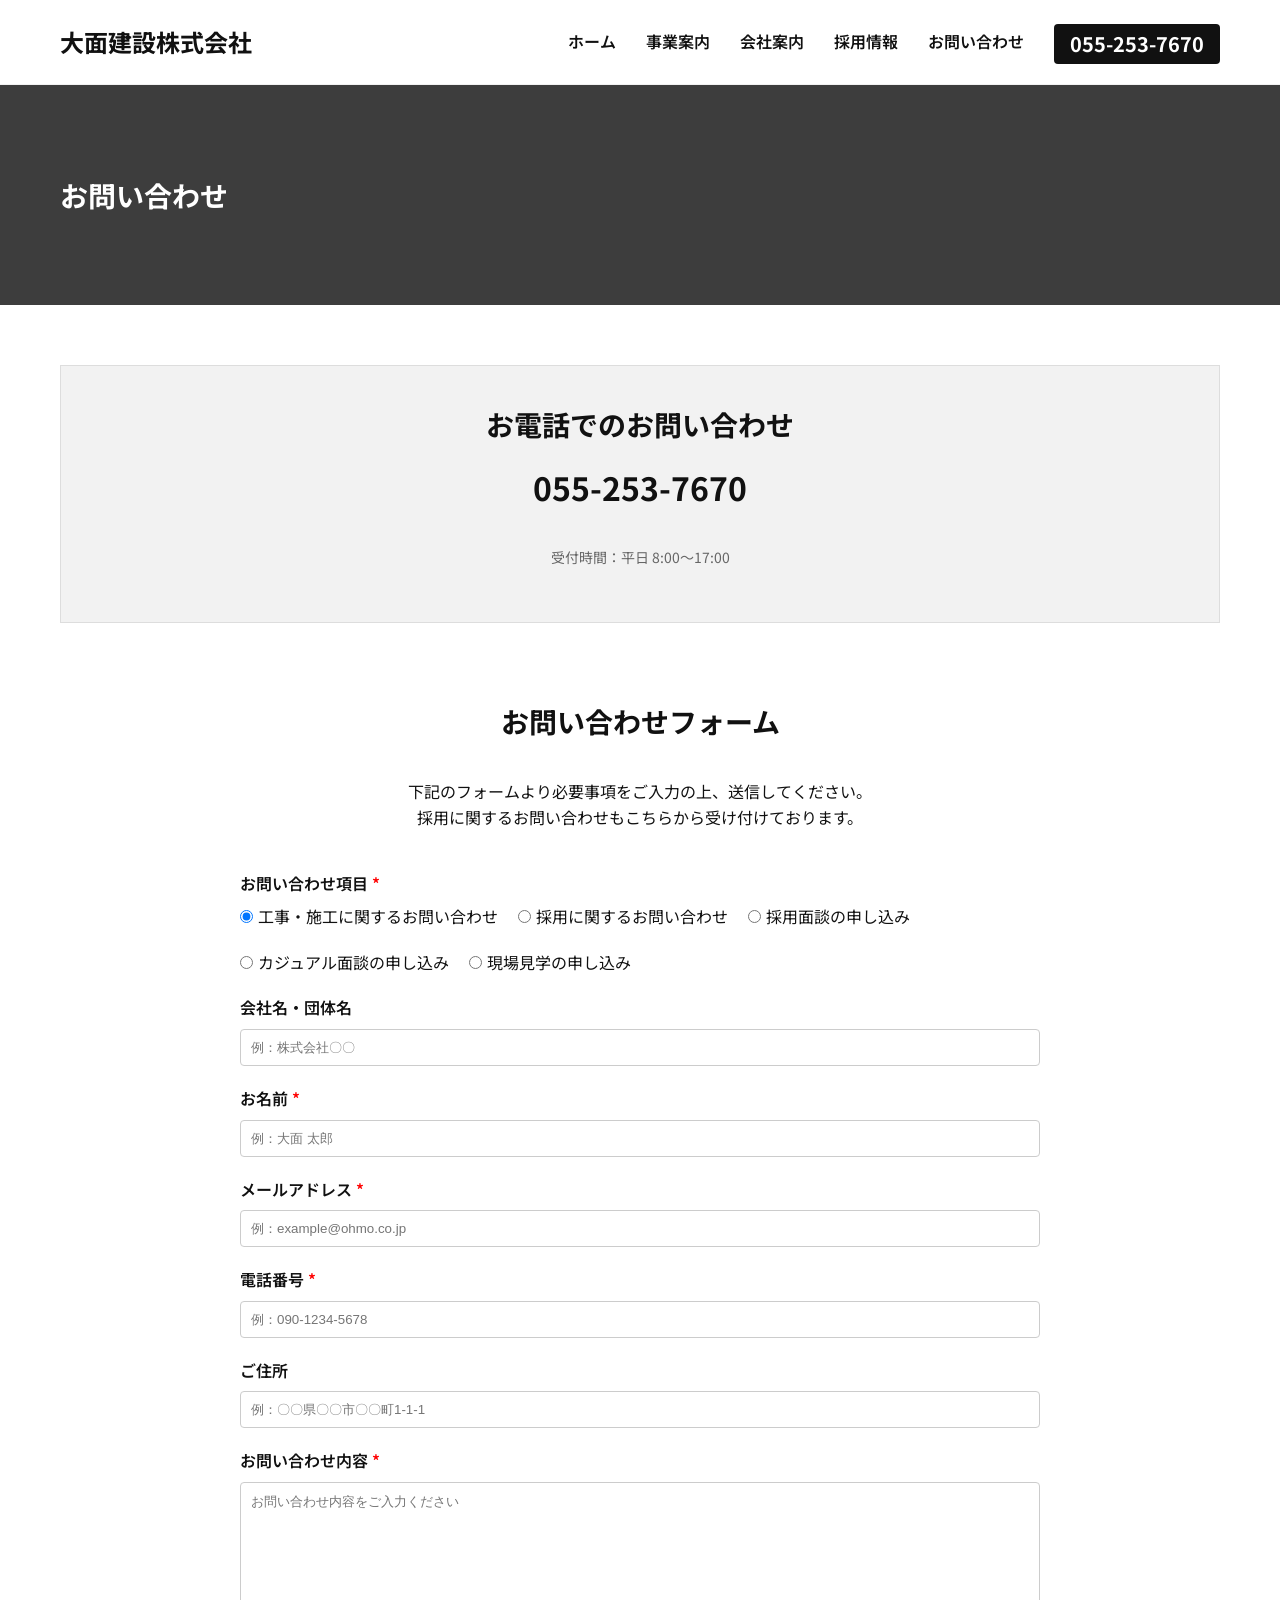
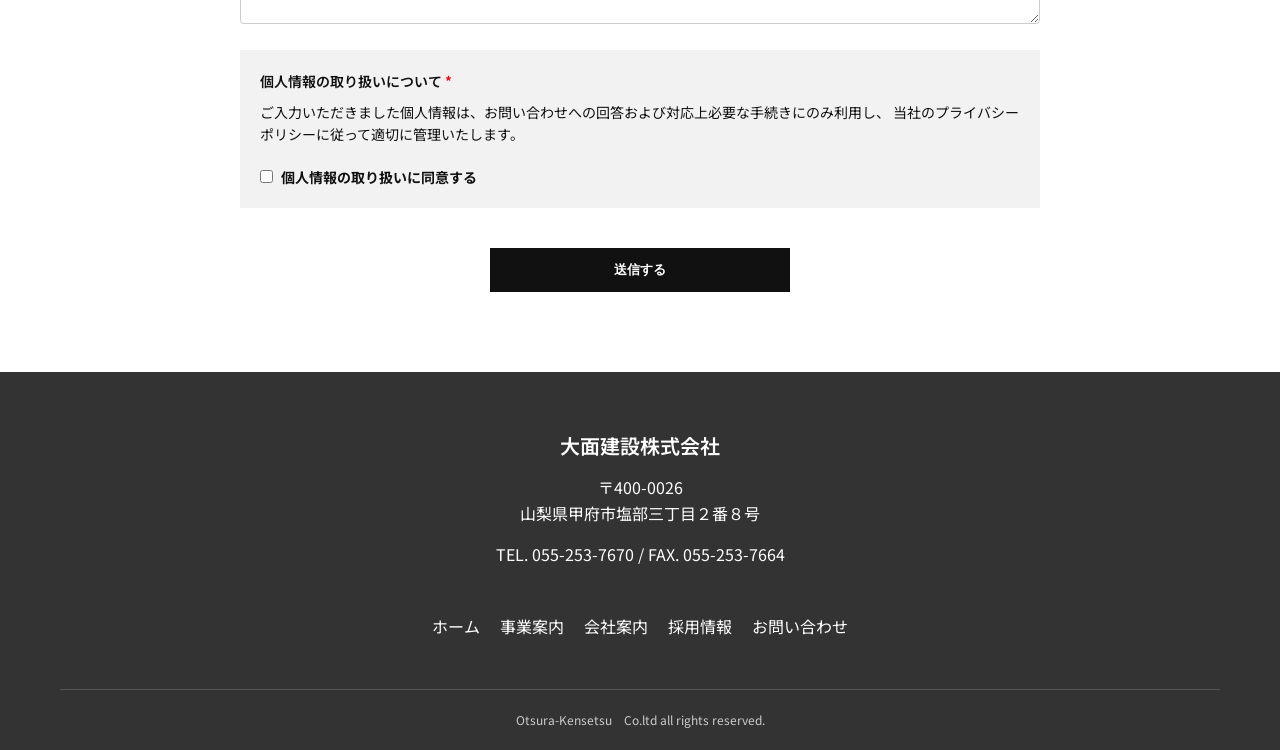
<file: contact.html>
<!DOCTYPE html>
<html lang="ja">

<head>
    <meta charset="UTF-8">
    <meta name="viewport" content="width=1200, initial-scale=1.0">
    <title>お問い合わせ | 大面建設株式会社</title>
    <link rel="stylesheet" href="style.css">
    <link rel="stylesheet" href="https://cdnjs.cloudflare.com/ajax/libs/font-awesome/6.4.0/css/all.min.css">
</head>

<body>

    <!-- Header -->
    <header class="site-header">
        <div class="container">
            <h1 class="site-title">大面建設株式会社</h1>
            <nav class="main-nav">
                <ul>
                    <li><a href="index.html">ホーム</a></li>
                    <li><a href="businessops.html">事業案内</a></li>
                    <li><a href="company.html">会社案内</a></li>
                    <li><a href="recruit.html">採用情報</a></li>
                    <li><a href="contact.html">お問い合わせ</a></li>
                </ul>
            </nav>
            <div class="header-right">
                <div class="header-info">
                    <a href="tel:0552537670" class="header-phone">055-253-7670</a>
                </div>
                <!-- Contact button removed -->
            </div>
        </div>
    </header>

    <!-- Page Title / Content Header -->
    <div class="page-title-header">
        <div class="page-title-overlay"></div>
        <div class="page-title-content">
            <h1>お問い合わせ</h1>
        </div>
    </div>

    <!-- Phone Inquiry -->
    <section class="container mb-80">
        <div class="contact-phone text-center"
            style="background: var(--color-gray-light); padding: 40px; border: 1px solid #ddd;">
            <h2 class="mb-20">お電話でのお問い合わせ</h2>
            <p style="font-size: 32px; font-weight: 700;">055-253-7670</p>
            <p style="font-size: 14px; color: var(--text-sub);">受付時間：平日 8:00〜17:00</p>
        </div>
    </section>

    <!-- Contact Form -->
    <section class="container mb-80">
        <h2 class="text-center mb-40">お問い合わせフォーム</h2>
        <p class="text-center mb-40">
            下記のフォームより必要事項をご入力の上、送信してください。<br>
            採用に関するお問い合わせもこちらから受け付けております。
        </p>

        <form action="#" method="post" style="max-width: 800px; margin: 0 auto;">
            <div class="form-group">
                <label class="form-label">お問い合わせ項目 <span style="color:red">*</span></label>
                <div style="display: flex; gap: 20px; flex-wrap: wrap;">
                    <label style="display: flex; align-items: center; gap: 5px;">
                        <input type="radio" name="type" value="construction" checked> 工事・施工に関するお問い合わせ
                    </label>
                    <label style="display: flex; align-items: center; gap: 5px;">
                        <input type="radio" name="type" value="recruit"> 採用に関するお問い合わせ
                    </label>
                    <label style="display: flex; align-items: center; gap: 5px;">
                        <input type="radio" name="type" value="interview"> 採用面談の申し込み
                    </label>
                    <label style="display: flex; align-items: center; gap: 5px;">
                        <input type="radio" name="type" value="casual"> カジュアル面談の申し込み
                    </label>
                    <label style="display: flex; align-items: center; gap: 5px;">
                        <input type="radio" name="type" value="tour"> 現場見学の申し込み
                    </label>
                </div>
            </div>

            <div class="form-group">
                <label class="form-label">会社名・団体名</label>
                <input type="text" class="form-control" placeholder="例：株式会社〇〇">
            </div>

            <div class="form-group">
                <label class="form-label">お名前 <span style="color:red">*</span></label>
                <input type="text" class="form-control" placeholder="例：大面 太郎">
            </div>

            <div class="form-group">
                <label class="form-label">メールアドレス <span style="color:red">*</span></label>
                <input type="email" class="form-control" placeholder="例：example@ohmo.co.jp">
            </div>

            <div class="form-group">
                <label class="form-label">電話番号 <span style="color:red">*</span></label>
                <input type="tel" class="form-control" placeholder="例：090-1234-5678">
            </div>

            <div class="form-group">
                <label class="form-label">ご住所</label>
                <input type="text" class="form-control" placeholder="例：〇〇県〇〇市〇〇町1-1-1">
            </div>

            <div class="form-group">
                <label class="form-label">お問い合わせ内容 <span style="color:red">*</span></label>
                <textarea class="form-control" rows="8" placeholder="お問い合わせ内容をご入力ください"></textarea>
            </div>

            <div class="form-group" style="background: var(--color-gray-light); padding: 20px; font-size: 14px;">
                <label class="form-label">個人情報の取り扱いについて <span style="color:red">*</span></label>
                <p class="mb-20">
                    ご入力いただきました個人情報は、お問い合わせへの回答および対応上必要な手続きにのみ利用し、
                    当社のプライバシーポリシーに従って適切に管理いたします。
                </p>
                <label style="display: flex; align-items: center; gap: 8px; font-weight: 700;">
                    <input type="checkbox" required> 個人情報の取り扱いに同意する
                </label>
            </div>

            <div class="text-center" style="margin-top: 40px;">
                <button type="submit" class="btn primary" style="width: 300px;">送信する</button>
            </div>
        </form>
    </section>

    <!-- Pre-footer CTA removed -->

    <!-- Footer -->
    <footer class="site-footer">
        <div class="container">
            <div class="footer-content">
                <div class="footer-info">
                    <h3>大面建設株式会社</h3>
                    <p>〒400-0026<br>山梨県甲府市塩部三丁目２番８号</p>
                    <p>TEL. 055-253-7670 / FAX. 055-253-7664</p>
                </div>
                <div class="footer-nav">
                    <ul>
                        <li><a href="index.html">ホーム</a></li>
                        <li><a href="businessops.html">事業案内</a></li>
                        <li><a href="company.html">会社案内</a></li>
                        <li><a href="recruit.html">採用情報</a></li>
                        <li><a href="contact.html">お問い合わせ</a></li>
                    </ul>
                </div>
            </div>
            <div class="copyright">
                Otsura-Kensetsu　Co.ltd all rights reserved.
            </div>
        </div>
    </footer>

</body>

</html>
</file>
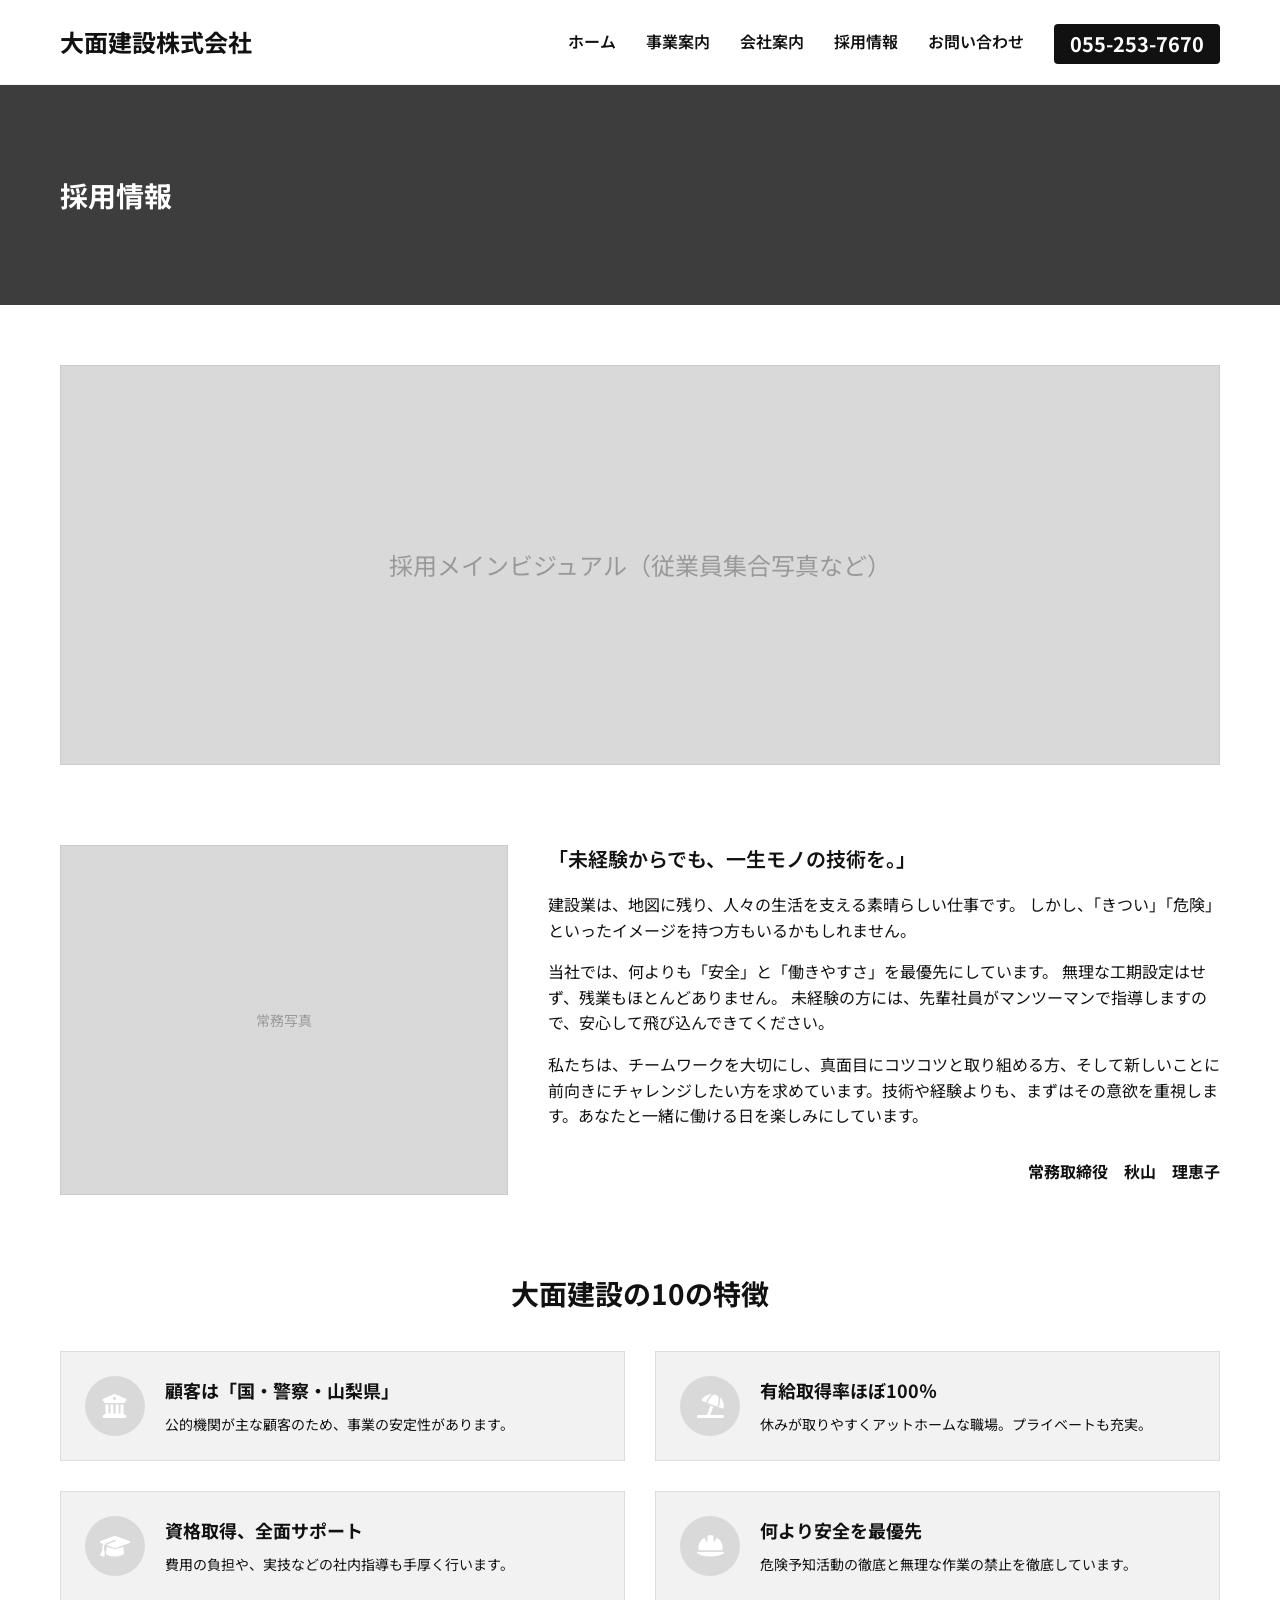
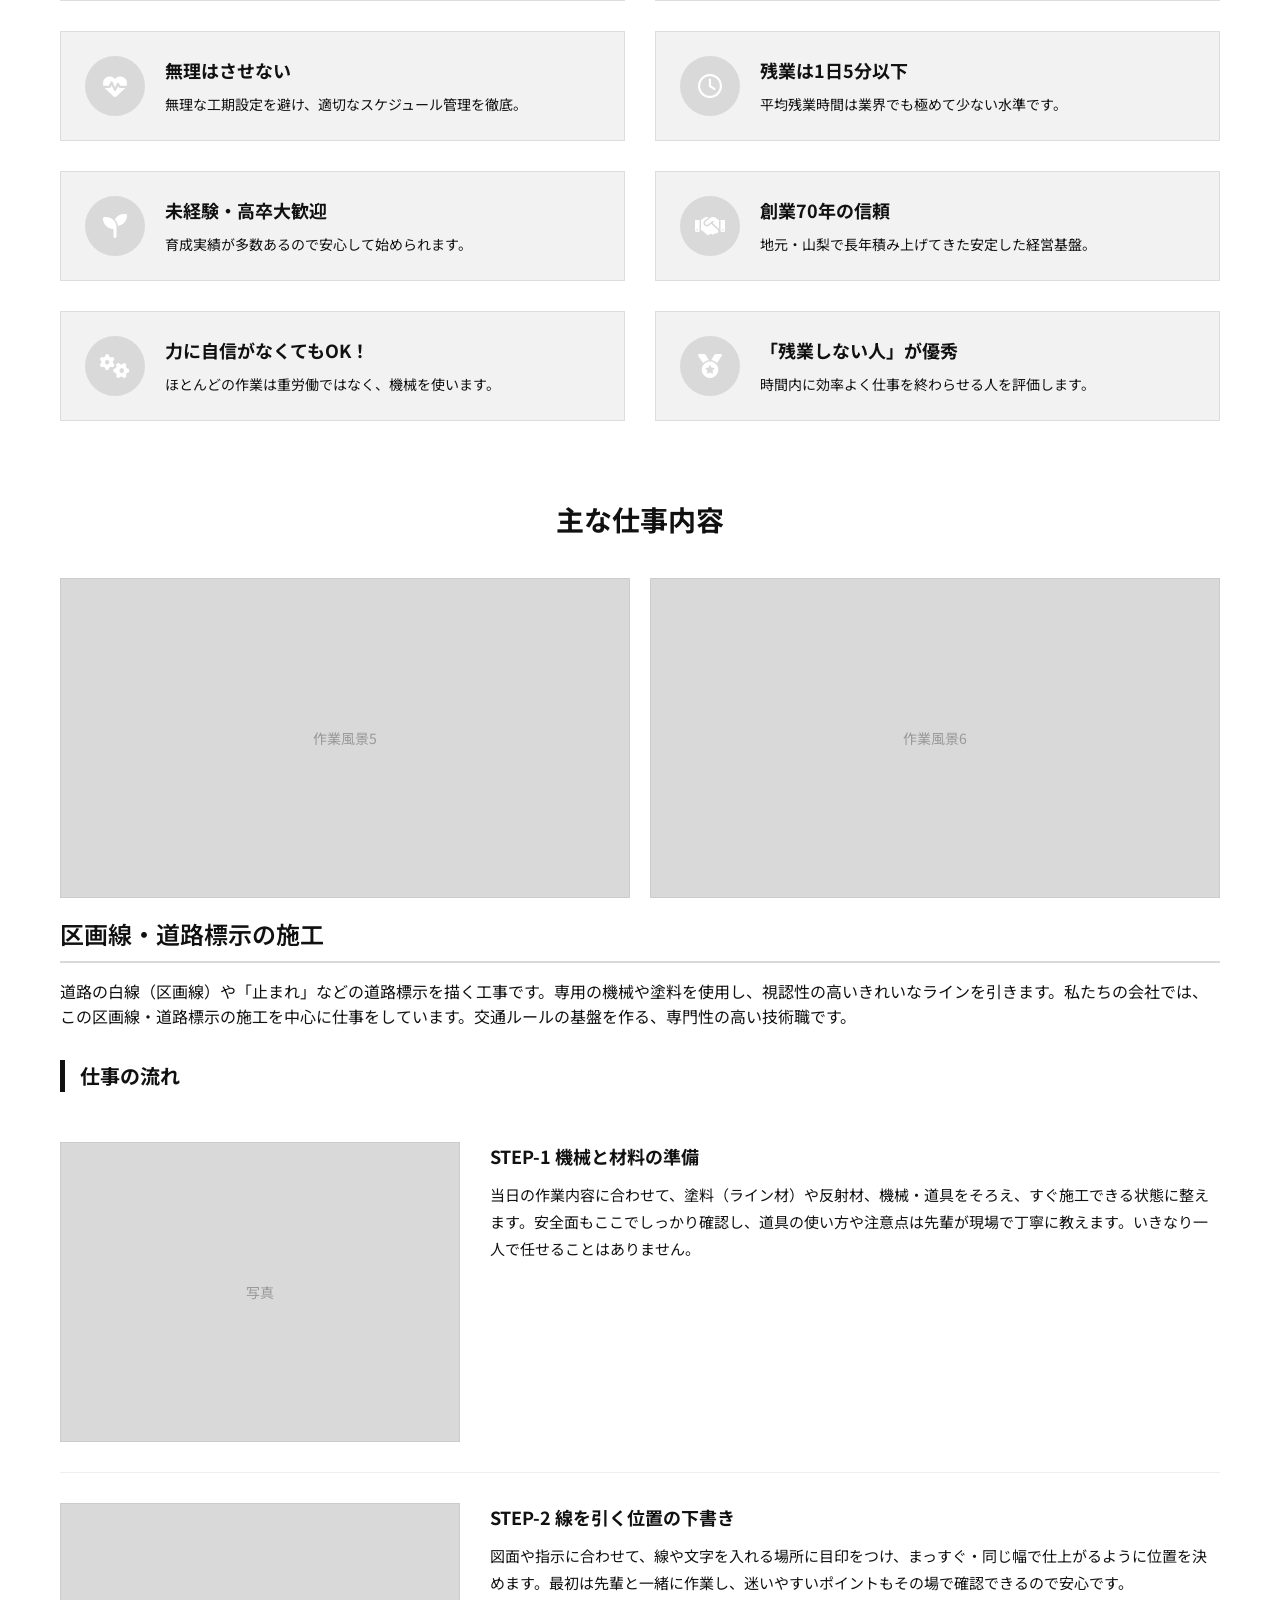
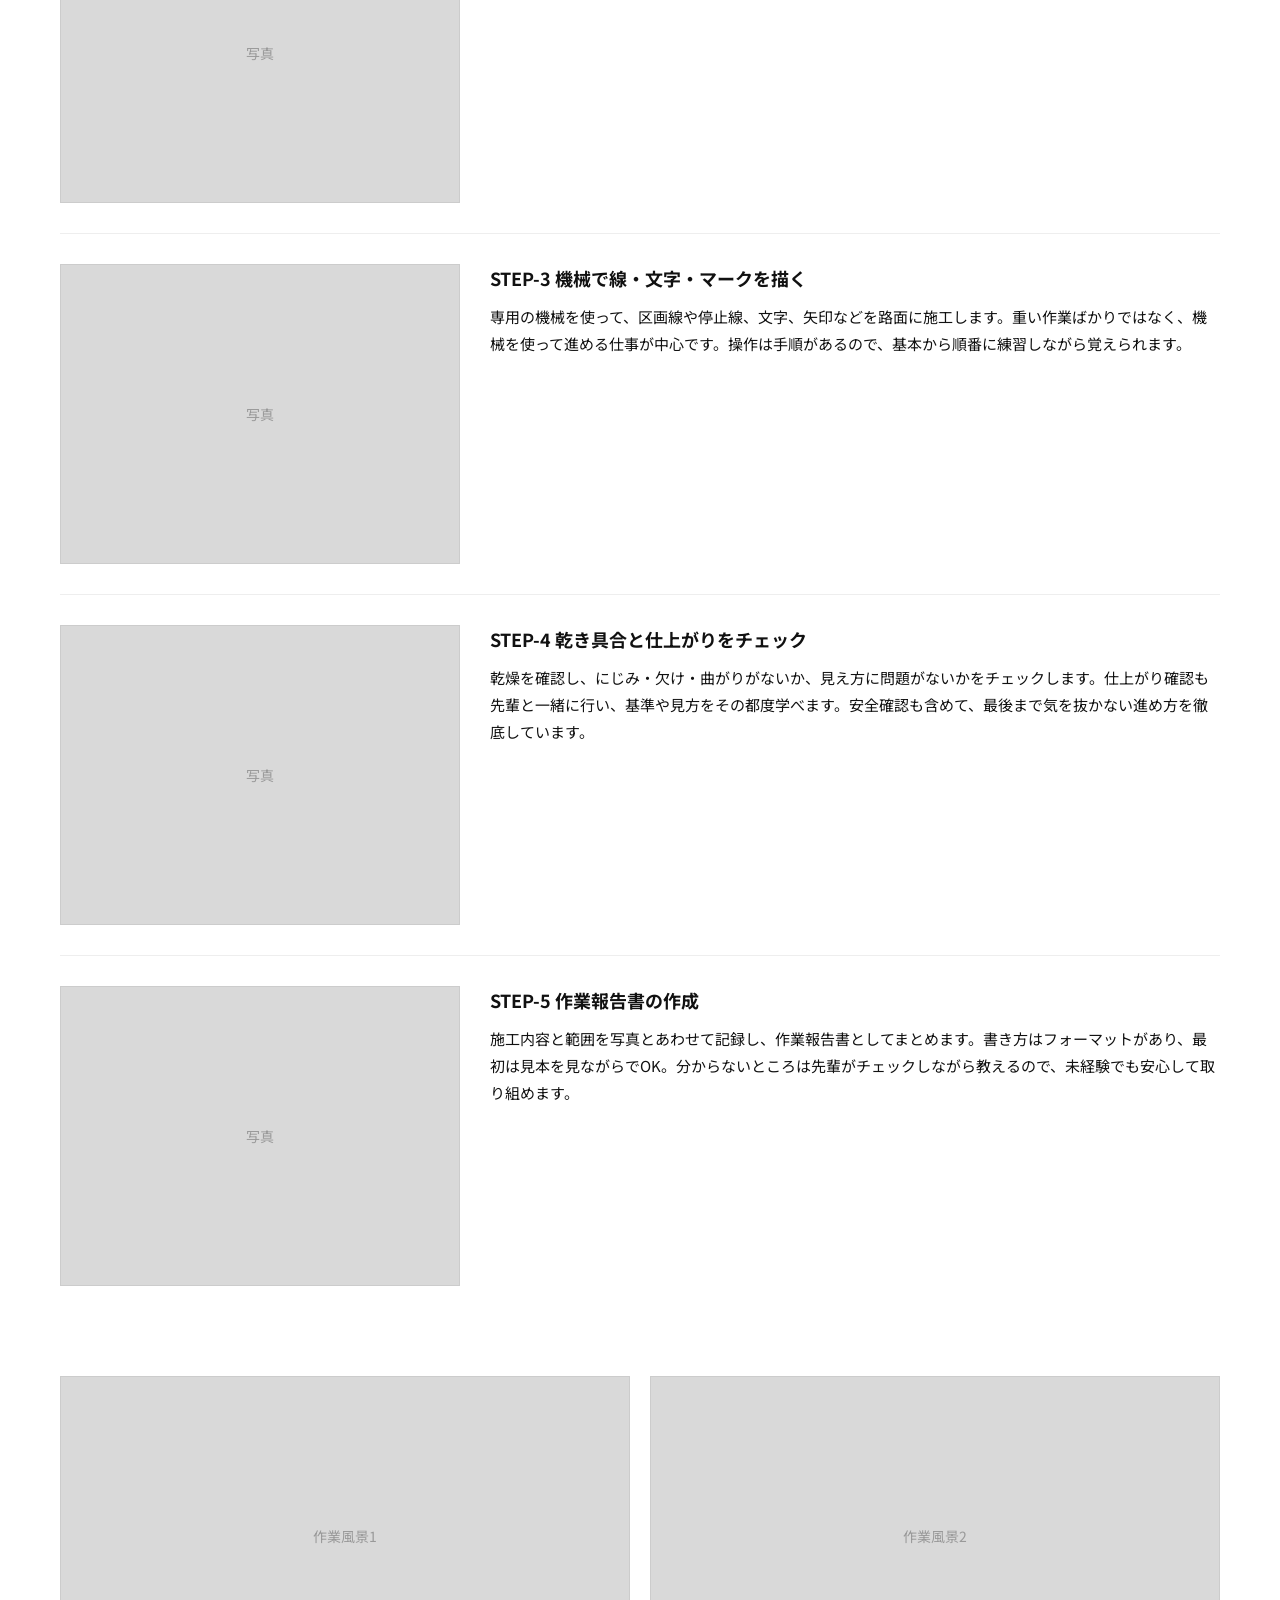
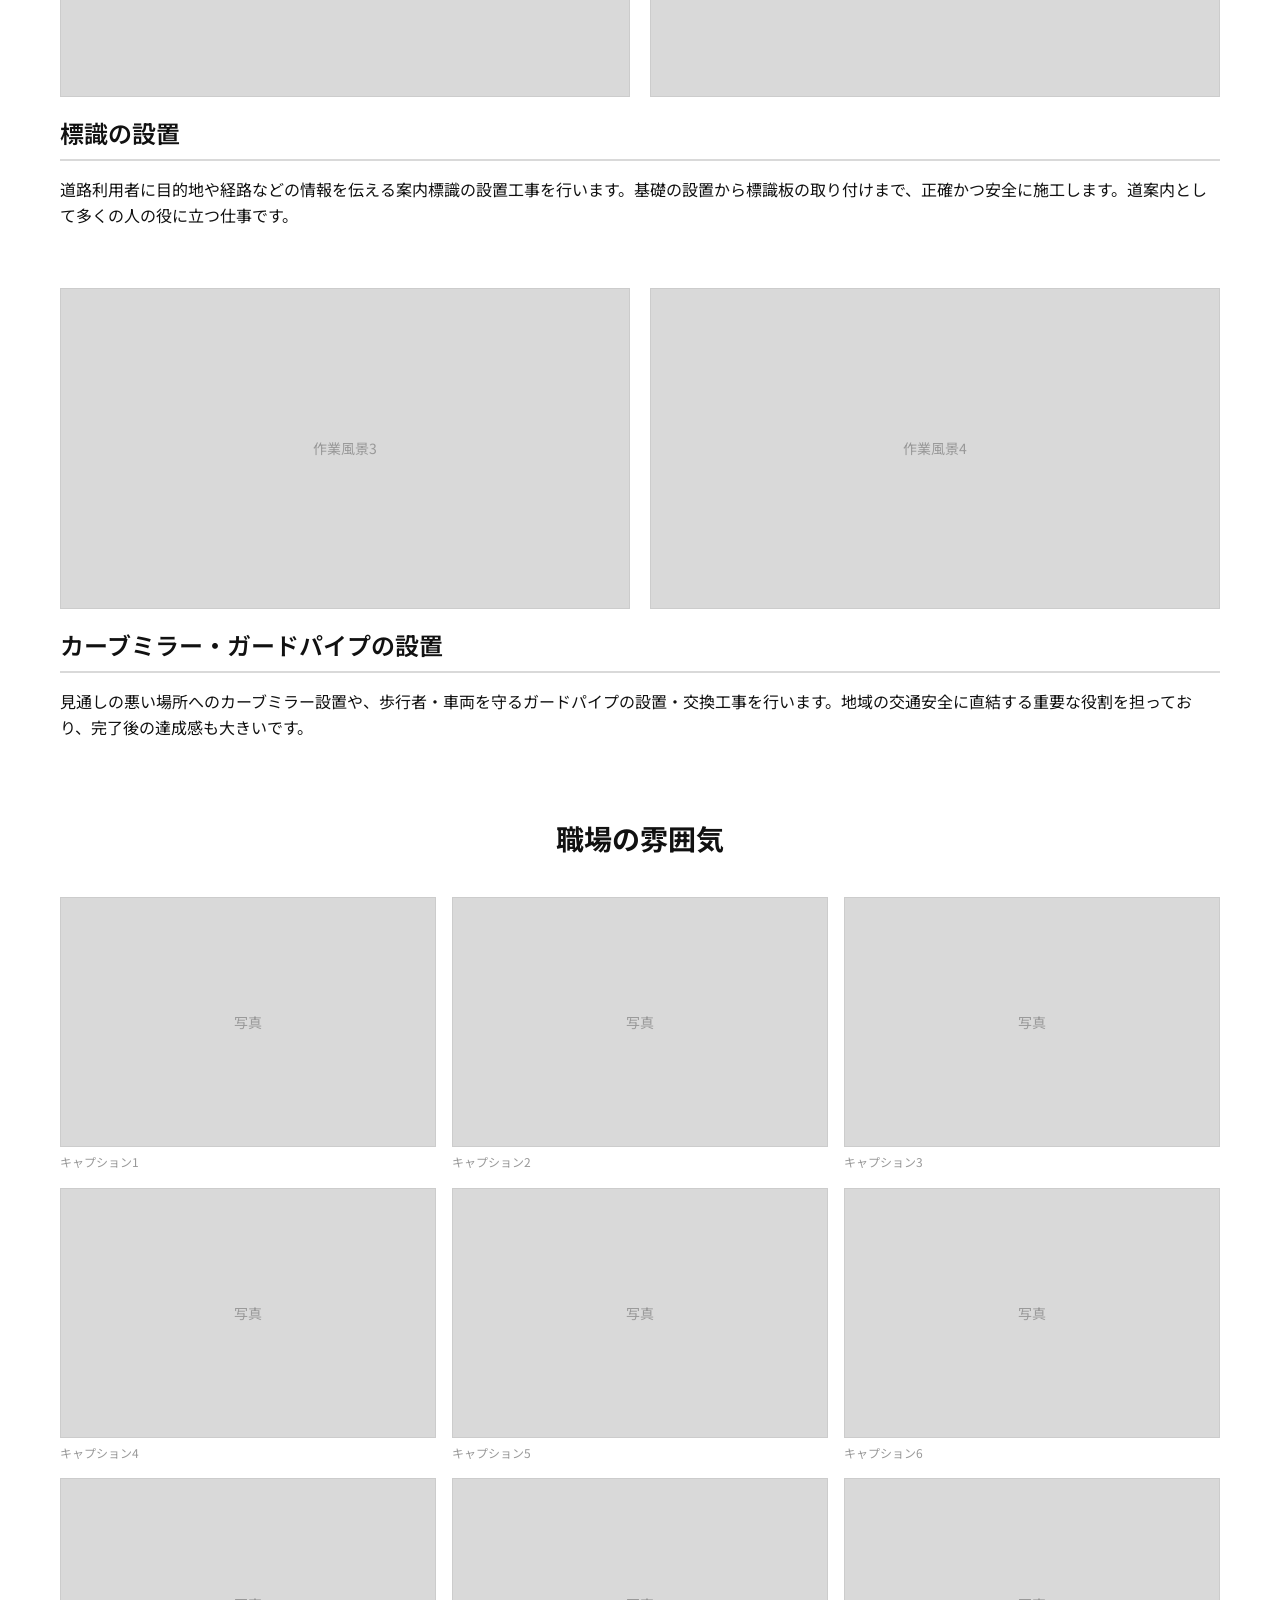
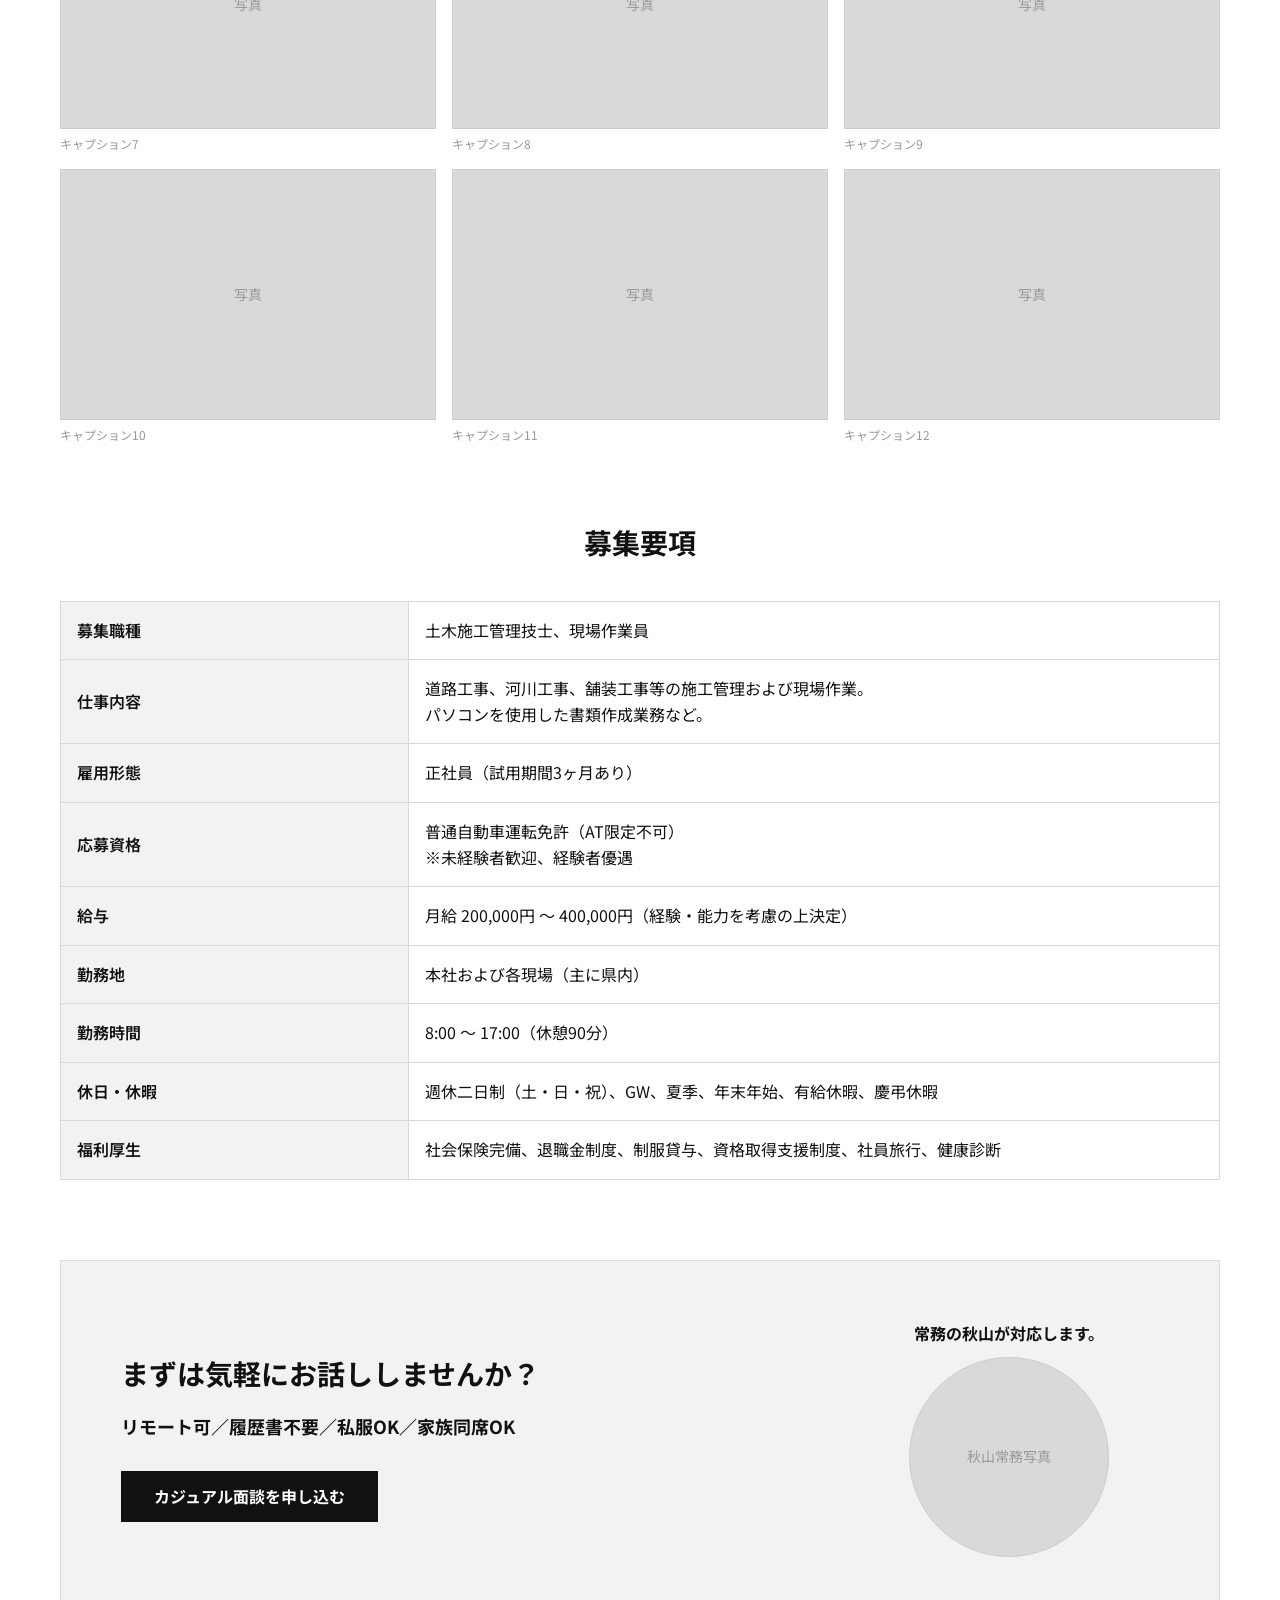
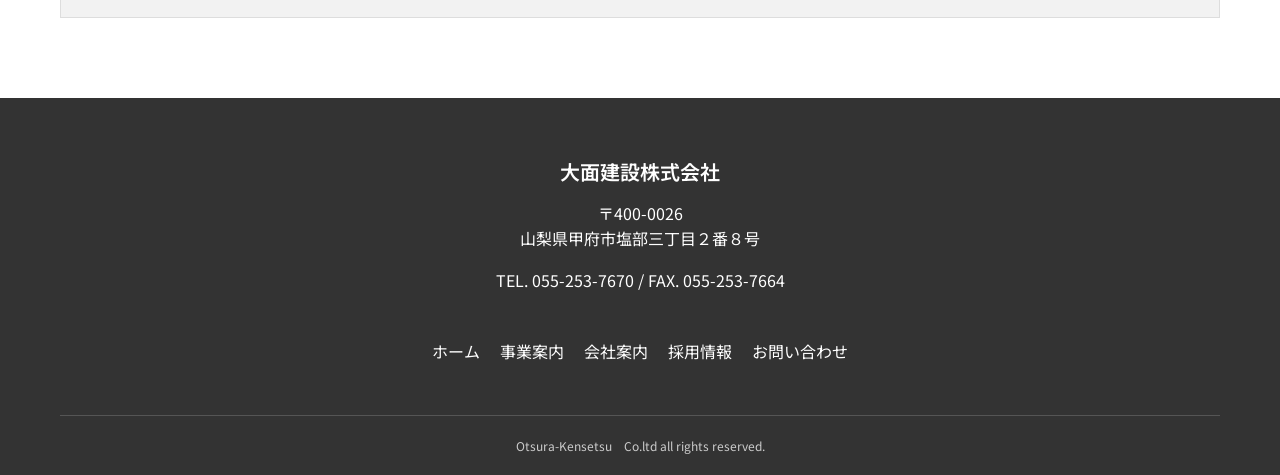
<file: recruit.html>
<!DOCTYPE html>
<html lang="ja">

<head>
    <meta charset="UTF-8">
    <meta name="viewport" content="width=1200, initial-scale=1.0">
    <title>採用情報 | 大面建設株式会社</title>
    <link rel="stylesheet" href="style.css">
    <style>
        /* Specific styles for recruit page if needed, otherwise use utility classes */
        .recruit-msg {
            background-color: var(--color-gray-light);
            padding: 60px;
            text-align: center;
        }

        .job-card {
            margin-bottom: 60px;
        }

        .job-photos {
            display: grid;
            grid-template-columns: 1fr 1fr;
            gap: 20px;
            margin-bottom: 20px;
        }

        .job-body h3 {
            font-size: 24px;
            margin-bottom: 16px;
            border-bottom: 2px solid var(--color-gray-medium);
            padding-bottom: 10px;
        }

        /* Work Step Styles */
        /* Work Flow Styles - 2 Column */
        .work-flow-container {
            margin-top: 30px;
            display: flex;
            flex-direction: column;
            gap: 30px;
        }

        .work-flow-heading {
            font-size: 20px;
            font-weight: 700;
            margin-bottom: 20px;
            border-left: 5px solid var(--color-black);
            padding-left: 15px;
        }

        .work-flow-item {
            display: flex;
            gap: 30px;
            align-items: flex-start;
            padding-bottom: 30px;
            border-bottom: 1px solid #eee;
        }

        .work-flow-item:last-child {
            border-bottom: none;
        }

        .work-flow-img {
            width: 400px;
            flex-shrink: 0;
        }

        .work-flow-info {
            flex: 1;
        }

        .work-flow-title {
            font-size: 18px;
            font-weight: 700;
            margin-bottom: 10px;
        }

        .work-flow-desc {
            font-size: 15px;
            line-height: 1.8;
        }

        @media (max-width: 768px) {
            .work-flow-item {
                flex-direction: column;
                gap: 15px;
            }

            .work-flow-img {
                width: 100%;
            }
        }
    </style>
    <link rel="stylesheet" href="https://cdnjs.cloudflare.com/ajax/libs/font-awesome/6.4.0/css/all.min.css">
</head>

<body>

    <!-- Header -->
    <header class="site-header">
        <div class="container">
            <h1 class="site-title">大面建設株式会社</h1>
            <nav class="main-nav">
                <ul>
                    <li><a href="index.html">ホーム</a></li>
                    <li><a href="businessops.html">事業案内</a></li>
                    <li><a href="company.html">会社案内</a></li>
                    <li><a href="recruit.html">採用情報</a></li>
                    <li><a href="contact.html">お問い合わせ</a></li>
                </ul>
            </nav>
            <div class="header-right">
                <div class="header-info">
                    <a href="tel:0552537670" class="header-phone">055-253-7670</a>
                </div>
                <!-- Contact button removed -->
            </div>
        </div>
    </header>

    <!-- Page Title / Content Header -->
    <div class="page-title-header">
        <div class="page-title-overlay"></div>
        <div class="page-title-content">
            <h1>採用情報</h1>
        </div>
    </div>

    <!-- Hero -->
    <div class="container mb-80">
        <div class="img-placeholder landscape" style="height: 400px; font-size: 24px;">
            採用メインビジュアル（従業員集合写真など）
        </div>
    </div>

    <!-- Message from Managing Director -->
    <section class="container mb-80">
        <div style="display: flex; gap: 40px; align-items: flex-start;">
            <div style="width: 40%;">
                <div class="img-placeholder" style="height: 350px;">常務写真</div>
            </div>
            <div style="width: 60%;">
                <h3 class="mb-20">「未経験からでも、一生モノの技術を。」</h3>
                <p>建設業は、地図に残り、人々の生活を支える素晴らしい仕事です。
                    しかし、「きつい」「危険」といったイメージを持つ方もいるかもしれません。</p>
                <p>当社では、何よりも「安全」と「働きやすさ」を最優先にしています。
                    無理な工期設定はせず、残業もほとんどありません。
                    未経験の方には、先輩社員がマンツーマンで指導しますので、安心して飛び込んできてください。</p>
                <p>私たちは、チームワークを大切にし、真面目にコツコツと取り組める方、そして新しいことに前向きにチャレンジしたい方を求めています。技術や経験よりも、まずはその意欲を重視します。あなたと一緒に働ける日を楽しみにしています。
                </p>
                <div style="margin-top: 30px; font-weight: 700; text-align: right;">
                    常務取締役　秋山　理恵子
                </div>
            </div>
        </div>
    </section>

    <!-- 10 Features -->
    <section class="container mb-80">
        <h2 class="text-center mb-40">大面建設の10の特徴</h2>
        <div class="feature-grid">
            <div class="feature-item">
                <div class="feature-icon"><i class="fa-solid fa-building-columns"></i></div>
                <div class="feature-content">
                    <div class="feature-title">顧客は「国・警察・山梨県」</div>
                    <div class="feature-desc">公的機関が主な顧客のため、事業の安定性があります。</div>
                </div>
            </div>
            <div class="feature-item">
                <div class="feature-icon"><i class="fa-solid fa-umbrella-beach"></i></div>
                <div class="feature-content">
                    <div class="feature-title">有給取得率ほぼ100％</div>
                    <div class="feature-desc">休みが取りやすくアットホームな職場。プライベートも充実。</div>
                </div>
            </div>
            <div class="feature-item">
                <div class="feature-icon"><i class="fa-solid fa-graduation-cap"></i></div>
                <div class="feature-content">
                    <div class="feature-title">資格取得、全面サポート</div>
                    <div class="feature-desc">費用の負担や、実技などの社内指導も手厚く行います。</div>
                </div>
            </div>
            <div class="feature-item">
                <div class="feature-icon"><i class="fa-solid fa-helmet-safety"></i></div>
                <div class="feature-content">
                    <div class="feature-title">何より安全を最優先</div>
                    <div class="feature-desc">危険予知活動の徹底と無理な作業の禁止を徹底しています。</div>
                </div>
            </div>
            <div class="feature-item">
                <div class="feature-icon"><i class="fa-solid fa-heart-pulse"></i></div>
                <div class="feature-content">
                    <div class="feature-title">無理はさせない</div>
                    <div class="feature-desc">無理な工期設定を避け、適切なスケジュール管理を徹底。</div>
                </div>
            </div>
            <div class="feature-item">
                <div class="feature-icon"><i class="fa-regular fa-clock"></i></div>
                <div class="feature-content">
                    <div class="feature-title">残業は1日5分以下</div>
                    <div class="feature-desc">平均残業時間は業界でも極めて少ない水準です。</div>
                </div>
            </div>
            <div class="feature-item">
                <div class="feature-icon"><i class="fa-solid fa-seedling"></i></div>
                <div class="feature-content">
                    <div class="feature-title">未経験・高卒大歓迎</div>
                    <div class="feature-desc">育成実績が多数あるので安心して始められます。</div>
                </div>
            </div>
            <div class="feature-item">
                <div class="feature-icon"><i class="fa-solid fa-handshake"></i></div>
                <div class="feature-content">
                    <div class="feature-title">創業70年の信頼</div>
                    <div class="feature-desc">地元・山梨で長年積み上げてきた安定した経営基盤。</div>
                </div>
            </div>
            <div class="feature-item">
                <div class="feature-icon"><i class="fa-solid fa-gears"></i></div>
                <div class="feature-content">
                    <div class="feature-title">力に自信がなくてもOK！</div>
                    <div class="feature-desc">ほとんどの作業は重労働ではなく、機械を使います。</div>
                </div>
            </div>
            <div class="feature-item">
                <div class="feature-icon"><i class="fa-solid fa-medal"></i></div>
                <div class="feature-content">
                    <div class="feature-title">「残業しない人」が優秀</div>
                    <div class="feature-desc">時間内に効率よく仕事を終わらせる人を評価します。</div>
                </div>
            </div>
        </div>
    </section>

    <!-- Job Description -->
    <section class="container mb-80">
        <h2 class="text-center mb-40">主な仕事内容</h2>

        <article class="job-card">
            <div class="job-photos">
                <div class="img-placeholder landscape">作業風景5</div>
                <div class="img-placeholder landscape">作業風景6</div>
            </div>
            <div class="job-body">
                <h3>区画線・道路標示の施工</h3>
                <p>道路の白線（区画線）や「止まれ」などの道路標示を描く工事です。専用の機械や塗料を使用し、視認性の高いきれいなラインを引きます。私たちの会社では、この区画線・道路標示の施工を中心に仕事をしています。交通ルールの基盤を作る、専門性の高い技術職です。
                </p>

                <!-- Detailed Workflow -->
                <div class="work-flow-container">
                    <h4 class="work-flow-heading">仕事の流れ</h4>

                    <div class="work-flow-item">
                        <div class="work-flow-img">
                            <div class="img-placeholder landscape" style="height: auto; aspect-ratio: 4/3;">写真</div>
                        </div>
                        <div class="work-flow-info">
                            <h5 class="work-flow-title">STEP-1 機械と材料の準備</h5>
                            <p class="work-flow-desc">
                                当日の作業内容に合わせて、塗料（ライン材）や反射材、機械・道具をそろえ、すぐ施工できる状態に整えます。安全面もここでしっかり確認し、道具の使い方や注意点は先輩が現場で丁寧に教えます。いきなり一人で任せることはありません。
                            </p>
                        </div>
                    </div>

                    <div class="work-flow-item">
                        <div class="work-flow-img">
                            <div class="img-placeholder landscape" style="height: auto; aspect-ratio: 4/3;">写真</div>
                        </div>
                        <div class="work-flow-info">
                            <h5 class="work-flow-title">STEP-2 線を引く位置の下書き</h5>
                            <p class="work-flow-desc">
                                図面や指示に合わせて、線や文字を入れる場所に目印をつけ、まっすぐ・同じ幅で仕上がるように位置を決めます。最初は先輩と一緒に作業し、迷いやすいポイントもその場で確認できるので安心です。
                            </p>
                        </div>
                    </div>

                    <div class="work-flow-item">
                        <div class="work-flow-img">
                            <div class="img-placeholder landscape" style="height: auto; aspect-ratio: 4/3;">写真</div>
                        </div>
                        <div class="work-flow-info">
                            <h5 class="work-flow-title">STEP-3 機械で線・文字・マークを描く</h5>
                            <p class="work-flow-desc">
                                専用の機械を使って、区画線や停止線、文字、矢印などを路面に施工します。重い作業ばかりではなく、機械を使って進める仕事が中心です。操作は手順があるので、基本から順番に練習しながら覚えられます。
                            </p>
                        </div>
                    </div>

                    <div class="work-flow-item">
                        <div class="work-flow-img">
                            <div class="img-placeholder landscape" style="height: auto; aspect-ratio: 4/3;">写真</div>
                        </div>
                        <div class="work-flow-info">
                            <h5 class="work-flow-title">STEP-4 乾き具合と仕上がりをチェック</h5>
                            <p class="work-flow-desc">
                                乾燥を確認し、にじみ・欠け・曲がりがないか、見え方に問題がないかをチェックします。仕上がり確認も先輩と一緒に行い、基準や見方をその都度学べます。安全確認も含めて、最後まで気を抜かない進め方を徹底しています。
                            </p>
                        </div>
                    </div>

                    <div class="work-flow-item">
                        <div class="work-flow-img">
                            <div class="img-placeholder landscape" style="height: auto; aspect-ratio: 4/3;">写真</div>
                        </div>
                        <div class="work-flow-info">
                            <h5 class="work-flow-title">STEP-5 作業報告書の作成</h5>
                            <p class="work-flow-desc">
                                施工内容と範囲を写真とあわせて記録し、作業報告書としてまとめます。書き方はフォーマットがあり、最初は見本を見ながらでOK。分からないところは先輩がチェックしながら教えるので、未経験でも安心して取り組めます。
                            </p>
                        </div>
                    </div>
                </div>
            </div>
        </article>

        <article class="job-card">
            <div class="job-photos">
                <div class="img-placeholder landscape">作業風景1</div>
                <div class="img-placeholder landscape">作業風景2</div>
            </div>
            <div class="job-body">
                <h3>標識の設置</h3>
                <p>道路利用者に目的地や経路などの情報を伝える案内標識の設置工事を行います。基礎の設置から標識板の取り付けまで、正確かつ安全に施工します。道案内として多くの人の役に立つ仕事です。</p>
            </div>
        </article>

        <article class="job-card">
            <div class="job-photos">
                <div class="img-placeholder landscape">作業風景3</div>
                <div class="img-placeholder landscape">作業風景4</div>
            </div>
            <div class="job-body">
                <h3>カーブミラー・ガードパイプの設置</h3>
                <p>見通しの悪い場所へのカーブミラー設置や、歩行者・車両を守るガードパイプの設置・交換工事を行います。地域の交通安全に直結する重要な役割を担っており、完了後の達成感も大きいです。</p>
            </div>
        </article>
    </section>



    <!-- Atmosphere / Gallery -->
    <section class="container mb-80">
        <h2 class="text-center mb-40">職場の雰囲気</h2>
        <div class="photo-gallery">
            <!-- 12 slots (3 cols x 4 rows) -->
            <div class="gallery-item">
                <div class="img-placeholder square">写真</div>
                <figcaption>キャプション1</figcaption>
            </div>
            <div class="gallery-item">
                <div class="img-placeholder square">写真</div>
                <figcaption>キャプション2</figcaption>
            </div>
            <div class="gallery-item">
                <div class="img-placeholder square">写真</div>
                <figcaption>キャプション3</figcaption>
            </div>
            <div class="gallery-item">
                <div class="img-placeholder square">写真</div>
                <figcaption>キャプション4</figcaption>
            </div>
            <div class="gallery-item">
                <div class="img-placeholder square">写真</div>
                <figcaption>キャプション5</figcaption>
            </div>
            <div class="gallery-item">
                <div class="img-placeholder square">写真</div>
                <figcaption>キャプション6</figcaption>
            </div>
            <div class="gallery-item">
                <div class="img-placeholder square">写真</div>
                <figcaption>キャプション7</figcaption>
            </div>
            <div class="gallery-item">
                <div class="img-placeholder square">写真</div>
                <figcaption>キャプション8</figcaption>
            </div>
            <div class="gallery-item">
                <div class="img-placeholder square">写真</div>
                <figcaption>キャプション9</figcaption>
            </div>
            <div class="gallery-item">
                <div class="img-placeholder square">写真</div>
                <figcaption>キャプション10</figcaption>
            </div>
            <div class="gallery-item">
                <div class="img-placeholder square">写真</div>
                <figcaption>キャプション11</figcaption>
            </div>
            <div class="gallery-item">
                <div class="img-placeholder square">写真</div>
                <figcaption>キャプション12</figcaption>
            </div>
        </div>
    </section>

    <!-- Requirements -->
    <section class="container mb-80">
        <h2 class="text-center mb-40">募集要項</h2>
        <table class="table-simple">
            <tr>
                <th>募集職種</th>
                <td>土木施工管理技士、現場作業員</td>
            </tr>
            <tr>
                <th>仕事内容</th>
                <td>道路工事、河川工事、舗装工事等の施工管理および現場作業。<br>パソコンを使用した書類作成業務など。</td>
            </tr>
            <tr>
                <th>雇用形態</th>
                <td>正社員（試用期間3ヶ月あり）</td>
            </tr>
            <tr>
                <th>応募資格</th>
                <td>普通自動車運転免許（AT限定不可）<br>※未経験者歓迎、経験者優遇</td>
            </tr>
            <tr>
                <th>給与</th>
                <td>月給 200,000円 ～ 400,000円（経験・能力を考慮の上決定）</td>
            </tr>
            <tr>
                <th>勤務地</th>
                <td>本社および各現場（主に県内）</td>
            </tr>
            <tr>
                <th>勤務時間</th>
                <td>8:00 ～ 17:00（休憩90分）</td>
            </tr>
            <tr>
                <th>休日・休暇</th>
                <td>週休二日制（土・日・祝）、GW、夏季、年末年始、有給休暇、慶弔休暇</td>
            </tr>
            <tr>
                <th>福利厚生</th>
                <td>社会保険完備、退職金制度、制服貸与、資格取得支援制度、社員旅行、健康診断</td>
            </tr>
        </table>
    </section>

    <!-- Casual Interview CTA -->
    <section class="container mb-80">
        <div style="background-color: var(--color-gray-light); padding: 60px; border: 1px solid #ddd;">
            <div style="display: flex; gap: 40px; align-items: center; flex-wrap: wrap;">
                <!-- Left Column -->
                <div style="flex: 1; min-width: 300px;">
                    <h2 class="mb-20">まずは気軽にお話ししませんか？</h2>
                    <p style="font-size: 18px; font-weight: 700; margin-bottom: 30px;">リモート可／履歴書不要／私服OK／家族同席OK</p>
                    <a href="contact.html" class="btn primary">カジュアル面談を申し込む</a>
                </div>
                <!-- Right Column -->
                <div style="flex: 0 0 300px; text-align: center;">
                    <p style="font-weight: 700; margin-bottom: 10px;">常務の秋山が対応します。</p>
                    <div class="img-placeholder square"
                        style="width: 200px; height: 200px; margin: 0 auto; border-radius: 50%;">秋山常務写真</div>
                </div>
            </div>
        </div>
    </section>



    <!-- Pre-footer CTA removed -->

    <!-- Footer -->
    <footer class="site-footer">
        <div class="container">
            <div class="footer-content">
                <div class="footer-info">
                    <h3>大面建設株式会社</h3>
                    <p>〒400-0026<br>山梨県甲府市塩部三丁目２番８号</p>
                    <p>TEL. 055-253-7670 / FAX. 055-253-7664</p>
                </div>
                <div class="footer-nav">
                    <ul>
                        <li><a href="index.html">ホーム</a></li>
                        <li><a href="businessops.html">事業案内</a></li>
                        <li><a href="company.html">会社案内</a></li>
                        <li><a href="recruit.html">採用情報</a></li>
                        <li><a href="contact.html">お問い合わせ</a></li>
                    </ul>
                </div>
            </div>
            <div class="copyright">
                Otsura-Kensetsu　Co.ltd all rights reserved.
            </div>
        </div>
    </footer>

</body>

</html>
</file>
<file: style.css>
@import url('https://fonts.googleapis.com/css2?family=Noto+Sans+JP:wght@400;500;600;700&display=swap');

:root {
    --color-white: #FFFFFF;
    --color-gray-light: #F2F2F2;
    --color-gray-medium: #D9D9D9;
    --color-gray-dark: #999999;
    --color-black: #111111;
    --text-main: #111111;
    --text-sub: #666666;

    --width-max: 1200px;
}

* {
    box-sizing: border-box;
    margin: 0;
    padding: 0;
}

body {
    font-family: 'Noto Sans JP', sans-serif;
    color: var(--text-main);
    background-color: var(--color-white);
    line-height: 1.6;
}

a {
    text-decoration: none;
    color: inherit;
}

ul {
    list-style: none;
}

img {
    max-width: 100%;
    height: auto;
    display: block;
}

/* Utility */
.container {
    max-width: var(--width-max);
    margin: 0 auto;
    padding: 0 20px;
    width: 100%;
}

.text-center {
    text-align: center;
}

.mb-20 {
    margin-bottom: 20px;
}

.mb-40 {
    margin-bottom: 40px;
}

.mb-60 {
    margin-bottom: 60px;
}

.mb-80 {
    margin-bottom: 80px;
}

/* Typography */
h2 {
    font-size: 28px;
    font-weight: 700;
    line-height: 1.3;
    margin-bottom: 24px;
}

h3 {
    font-size: 20px;
    font-weight: 600;
    line-height: 1.35;
    margin-bottom: 16px;
}

p {
    margin-bottom: 1em;
}

/* Placeholders */
.img-placeholder {
    background-color: var(--color-gray-medium);
    width: 100%;
    height: 200px;
    /* default height */
    display: flex;
    align-items: center;
    justify-content: center;
    color: var(--color-gray-dark);
    font-size: 14px;
    border: 1px solid #ccc;
}

.img-placeholder.square {
    aspect-ratio: 1 / 1;
    height: auto;
}

.img-placeholder.landscape {
    aspect-ratio: 16 / 9;
    height: auto;
}

/* Components: Header */
.site-header {
    background-color: var(--color-white);
    border-bottom: 1px solid var(--color-gray-light);
    padding: 20px 0;
}

.site-header .container {
    display: flex;
    align-items: center;
    /* justify-content: space-between; REMOVED to allow simple left/right split via margin */
}

.site-title {
    font-size: 24px;
    font-weight: 700;
}

.main-nav {
    margin-left: auto;
    margin-right: 30px;
}

.main-nav ul {
    display: flex;
    gap: 30px;
}

.main-nav a {
    font-weight: 600;
    font-size: 16px;
}

/* Header Right / CTA */
.header-right {
    display: flex;
    align-items: center;
    gap: 20px;
}

.header-info {
    text-align: right;
    font-size: 12px;
}

.header-phone {
    font-size: 20px;
    font-weight: 700;
    line-height: 1.2;
    display: inline-block;
    background-color: var(--color-black);
    color: var(--color-white);
    padding: 8px 16px;
    border-radius: 4px;
    margin-top: 4px;
}

.header-phone:hover {
    opacity: 0.8;
}

.header-contact-btn {
    background-color: var(--color-black);
    color: var(--color-white);
    padding: 10px 20px;
    font-size: 14px;
    font-weight: 700;
    border-radius: 4px;
    display: block;
}

.header-cta-text {
    font-size: 10px;
    color: #666;
    margin-bottom: 2px;
}

/* Old .header-cta reused or removed? Converting to nav style */
/* If recruit link is now in nav, no special class needed */

/* Components: Footer */
.site-footer {
    background-color: #333333;
    color: var(--color-white);
    padding: 60px 0 20px;
    margin-top: 80px;
}

.site-footer .footer-content {
    display: flex;
    flex-direction: column;
    align-items: center;
    text-align: center;
    gap: 30px;
    margin-bottom: 40px;
}

.footer-nav ul {
    /* display: flex; flex-direction: column; if needed, or row */
    display: flex;
    justify-content: center;
    align-items: center;
    gap: 20px;
    flex-wrap: wrap;
    /* Ensure items wrap on small screens */
    margin-bottom: 10px;
}

.copyright {
    text-align: center;
    font-size: 12px;
    color: #cccccc;
    border-top: 1px solid #555555;
    padding-top: 20px;
}

/* Components: Buttons (CTA) */
.btn {
    display: inline-block;
    padding: 12px 32px;
    border: 1px solid var(--color-black);
    background: var(--color-white);
    color: var(--color-black);
    font-weight: 700;
    cursor: pointer;
    transition: all 0.3s;
}

.btn.primary {
    background: var(--color-black);
    color: var(--color-white);
}

.btn:hover {
    opacity: 0.8;
}

/* Components: Cards */
.card-grid {
    display: grid;
    gap: 24px;
}

.cols-3 {
    grid-template-columns: repeat(3, 1fr);
}

.cols-4 {
    grid-template-columns: repeat(4, 1fr);
}

.card {
    border: 1px solid var(--color-gray-light);
    padding: 0;
    background: var(--color-white);
}

.card-body {
    padding: 16px;
}

/* Page Title / Content Header (Sub-pages only) */
.page-title-header {
    position: relative;
    width: 100%;
    height: 220px;
    background-color: var(--color-gray-dark);
    /* Placeholder background */
    overflow: hidden;
    display: flex;
    flex-direction: column;
    justify-content: center;
    /* align-items: center; REMOVED to allow left alignment within container */
    color: var(--color-white);
    /* text-align: center; REMOVED */
    margin-bottom: 60px;
}

.page-title-overlay {
    position: absolute;
    top: 0;
    left: 0;
    width: 100%;
    height: 100%;
    background: rgba(0, 0, 0, 0.6);
    /* Black/Dark Gray overlay */
    z-index: 1;
}

.page-title-content {
    position: relative;
    z-index: 2;
    width: 100%;
    max-width: var(--width-max);
    margin: 0 auto;
    padding: 0 20px;
}

.page-title-content h1 {
    font-size: 28px;
    font-weight: 700;
    margin-bottom: 0;
    /* Changed from 10px since subtitle is gone */
    color: var(--color-white);
}

/* Section Specifics */
/* Top Page: MV */
.top-mv {
    height: 100vh;
    background-color: var(--color-gray-medium);
    display: flex;
    align-items: center;
    justify-content: center;
    position: relative;
    margin-bottom: 80px;
}

.mv-copy {
    /* background: rgba(255, 255, 255, 0.9); REMOVED */
    padding: 40px;
    text-align: center;
    color: var(--color-white);
    /* Assuming white text on dark placeholder */
    text-shadow: 0 2px 4px rgba(0, 0, 0, 0.5);
}

.mv-copy h2 {
    font-size: 32px;
    margin-bottom: 16px;
}

/* Business Guide Links */
.guide-links {
    display: grid;
    grid-template-columns: 1fr 1fr;
    gap: 40px;
}

.guide-link-item {
    height: 250px;
    background-color: var(--color-gray-light);
    display: flex;
    flex-direction: column;
    align-items: center;
    justify-content: center;
    position: relative;
}

.guide-link-item:hover {
    background-color: var(--color-gray-medium);
}

/* Post List */
.post-item {
    display: block;
}

.post-meta {
    font-size: 12px;
    color: var(--color-gray-dark);
    margin-top: 8px;
}

/* Form parts (SWELL friendly) */
.form-group {
    margin-bottom: 20px;
}

.form-label {
    display: block;
    margin-bottom: 8px;
    font-weight: 600;
}

.form-control {
    width: 100%;
    padding: 10px;
    border: 1px solid #ccc;
    border-radius: 4px;
}

/* Table Styles */
.table-simple {
    width: 100%;
    border-collapse: collapse;
    margin-bottom: 40px;
}

.table-simple th,
.table-simple td {
    border: 1px solid var(--color-gray-medium);
    padding: 16px;
    text-align: left;
}

.table-simple th {
    background-color: var(--color-gray-light);
    font-weight: 600;
    width: 30%;
}

.table-simple td {
    background-color: var(--color-white);
}

/* Map Placeholder */
.map-placeholder {
    width: 100%;
    height: 400px;
    background-color: var(--color-gray-medium);
    display: flex;
    align-items: center;
    justify-content: center;
    color: var(--color-gray-dark);
}

/* Definition List for History/Timeline */
.dl-history {
    display: grid;
    grid-template-columns: 100px 1fr;
    gap: 16px 24px;
}

.dl-history dt {
    font-weight: 700;
    border-bottom: 1px solid var(--color-gray-medium);
    padding-bottom: 8px;
}

.dl-history dd {
    border-bottom: 1px solid var(--color-gray-medium);
    padding-bottom: 8px;
    margin-bottom: 16px;
}

/* Feature Grid (10 items) - Updated for Recruit Polish */
.feature-grid {
    display: grid;
    grid-template-columns: repeat(2, 1fr);
    gap: 30px;
}

.feature-item {
    background: var(--color-gray-light);
    padding: 24px;
    border: 1px solid #ddd;
    display: flex;
    align-items: flex-start;
    gap: 20px;
    text-align: left;
}

.feature-icon {
    width: 60px;
    height: 60px;
    background: var(--color-gray-medium);
    border-radius: 50%;
    display: flex;
    align-items: center;
    justify-content: center;
    font-size: 24px;
    color: var(--color-white);
    /* Icon color */
    flex-shrink: 0;
    margin: 0;
    /* Reset margin */
}

.feature-content {
    flex: 1;
}

.feature-title {
    font-weight: 700;
    margin-bottom: 8px;
    font-size: 18px;
}

.feature-desc {
    font-size: 14px;
    line-height: 1.6;
}

/* Daily Flow (Step List) */
.step-list {
    display: grid;
    gap: 20px;
}

.step-item {
    display: grid;
    grid-template-columns: 100px 1fr;
    gap: 20px;
    border: 1px solid var(--color-gray-medium);
    padding: 20px;
    align-items: center;
}

.step-time {
    font-weight: 700;
    font-size: 18px;
    text-align: center;
    background: var(--color-gray-light);
    padding: 10px;
}

.step-content h4 {
    font-size: 16px;
    font-weight: 700;
    margin-bottom: 5px;
}

/* Photo Gallery (3 cols, 4 rows) */
.photo-gallery {
    display: grid;
    grid-template-columns: repeat(3, 1fr);
    gap: 16px;
}

.photo-gallery .img-placeholder {
    aspect-ratio: 3 / 2;
    height: auto;
}

.gallery-item figure {
    margin: 0;
}

.gallery-item figcaption {
    font-size: 12px;
    margin-top: 5px;
    color: var(--color-gray-dark);
}

/* SDGs Grid */
.sdgs-grid {
    display: grid;
    grid-template-columns: repeat(3, 1fr);
    gap: 30px;
}

.sdgs-item {
    text-align: center;
}

.sdgs-icon {
    width: 100px;
    height: 100px;
    background: var(--color-gray-medium);
    margin: 0 auto 16px;
    display: flex;
    align-items: center;
    justify-content: center;
}

/* Outline Layout (2 columns: Table + Map) */
.outline-layout {
    display: flex;
    flex-wrap: wrap;
    gap: 40px;
    align-items: stretch;
    /* Match height */
}

.outline-table {
    flex: 1;
    min-width: 300px;
}

.outline-map {
    flex: 1;
    min-width: 300px;
    display: flex;
    flex-direction: column;
}

/* SDGs Large Icons */
.sdgs-icon.large {
    width: 200px;
    height: 200px;
    font-size: 24px;
    border-radius: 8px;
    /* Optional slight rounding for images */
}

/* Pre-footer CTA */
.cta-section .cta-inner {
    border-radius: 8px;
}

.cta-section .btn {
    transition: all 0.3s ease;
}

.cta-section .btn:hover {
    transform: translateY(-2px);
    box-shadow: 0 4px 6px rgba(0, 0, 0, 0.1);
}
</file>
